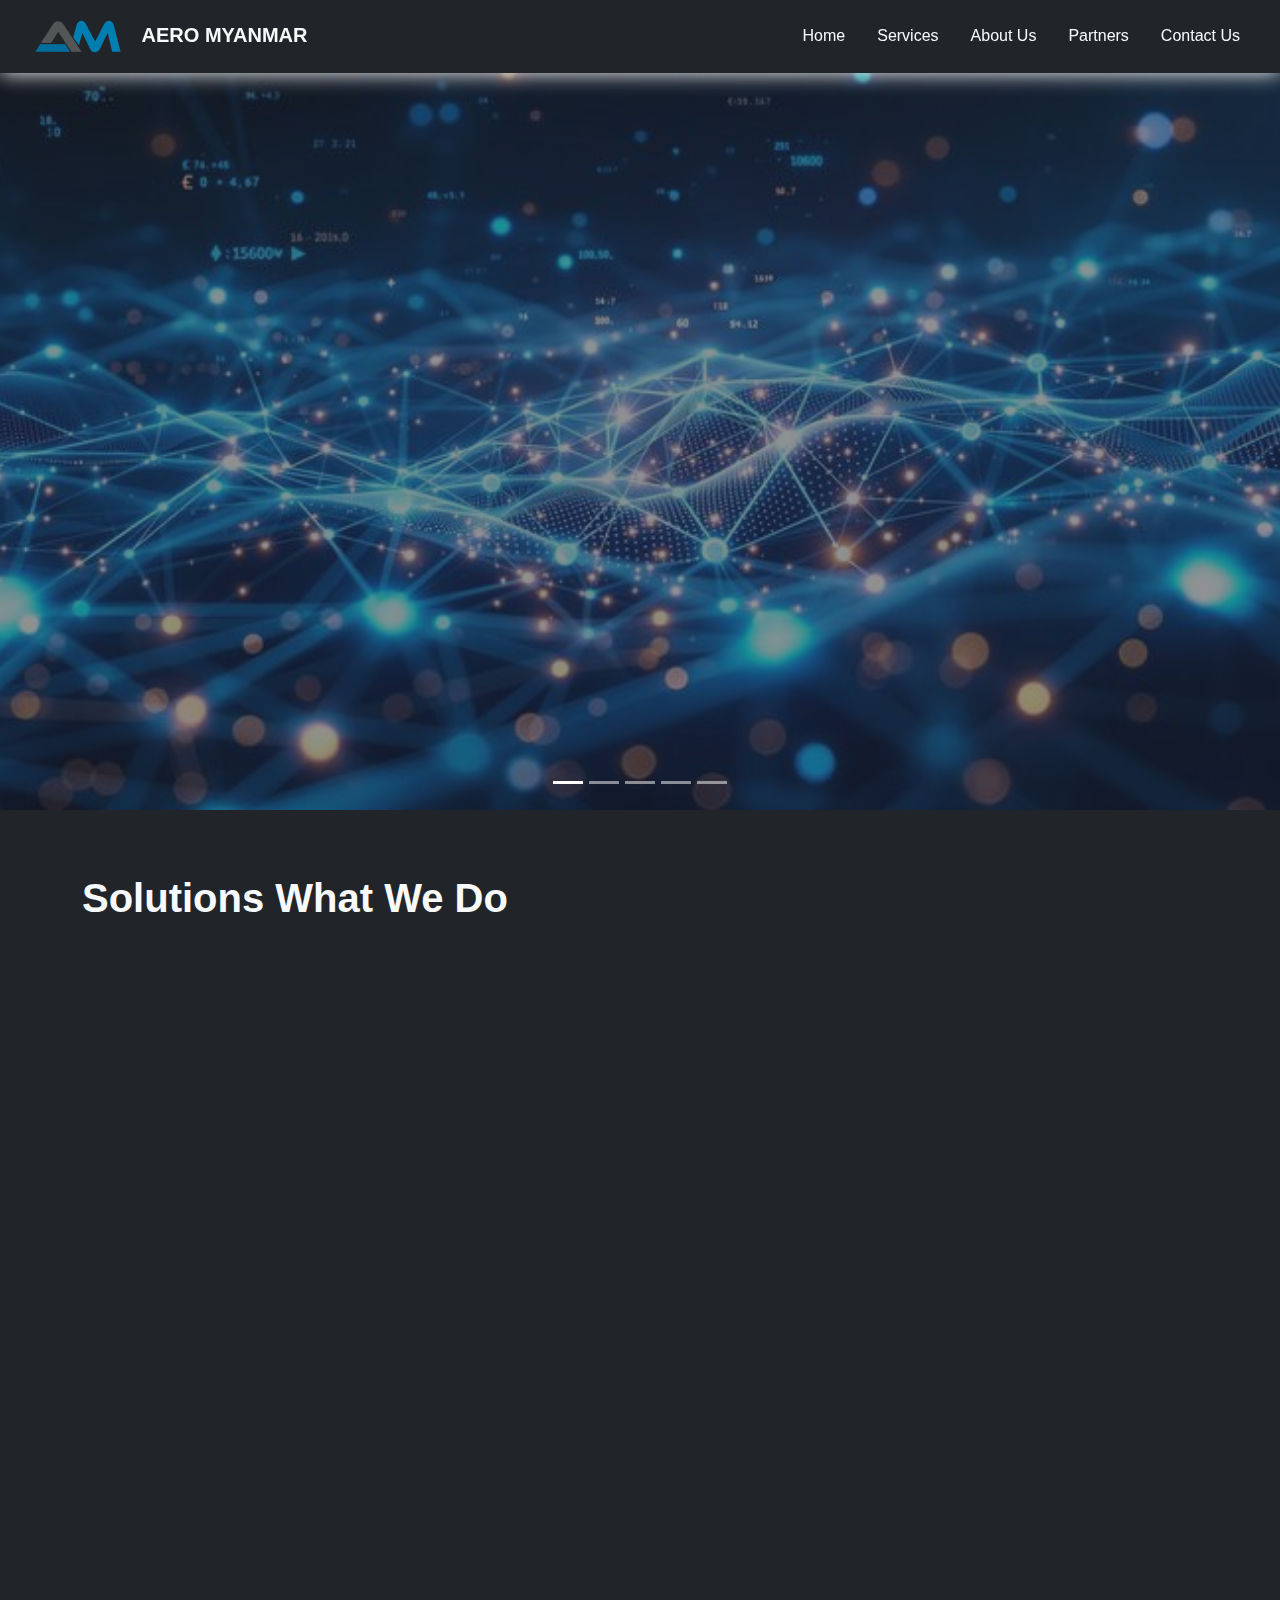
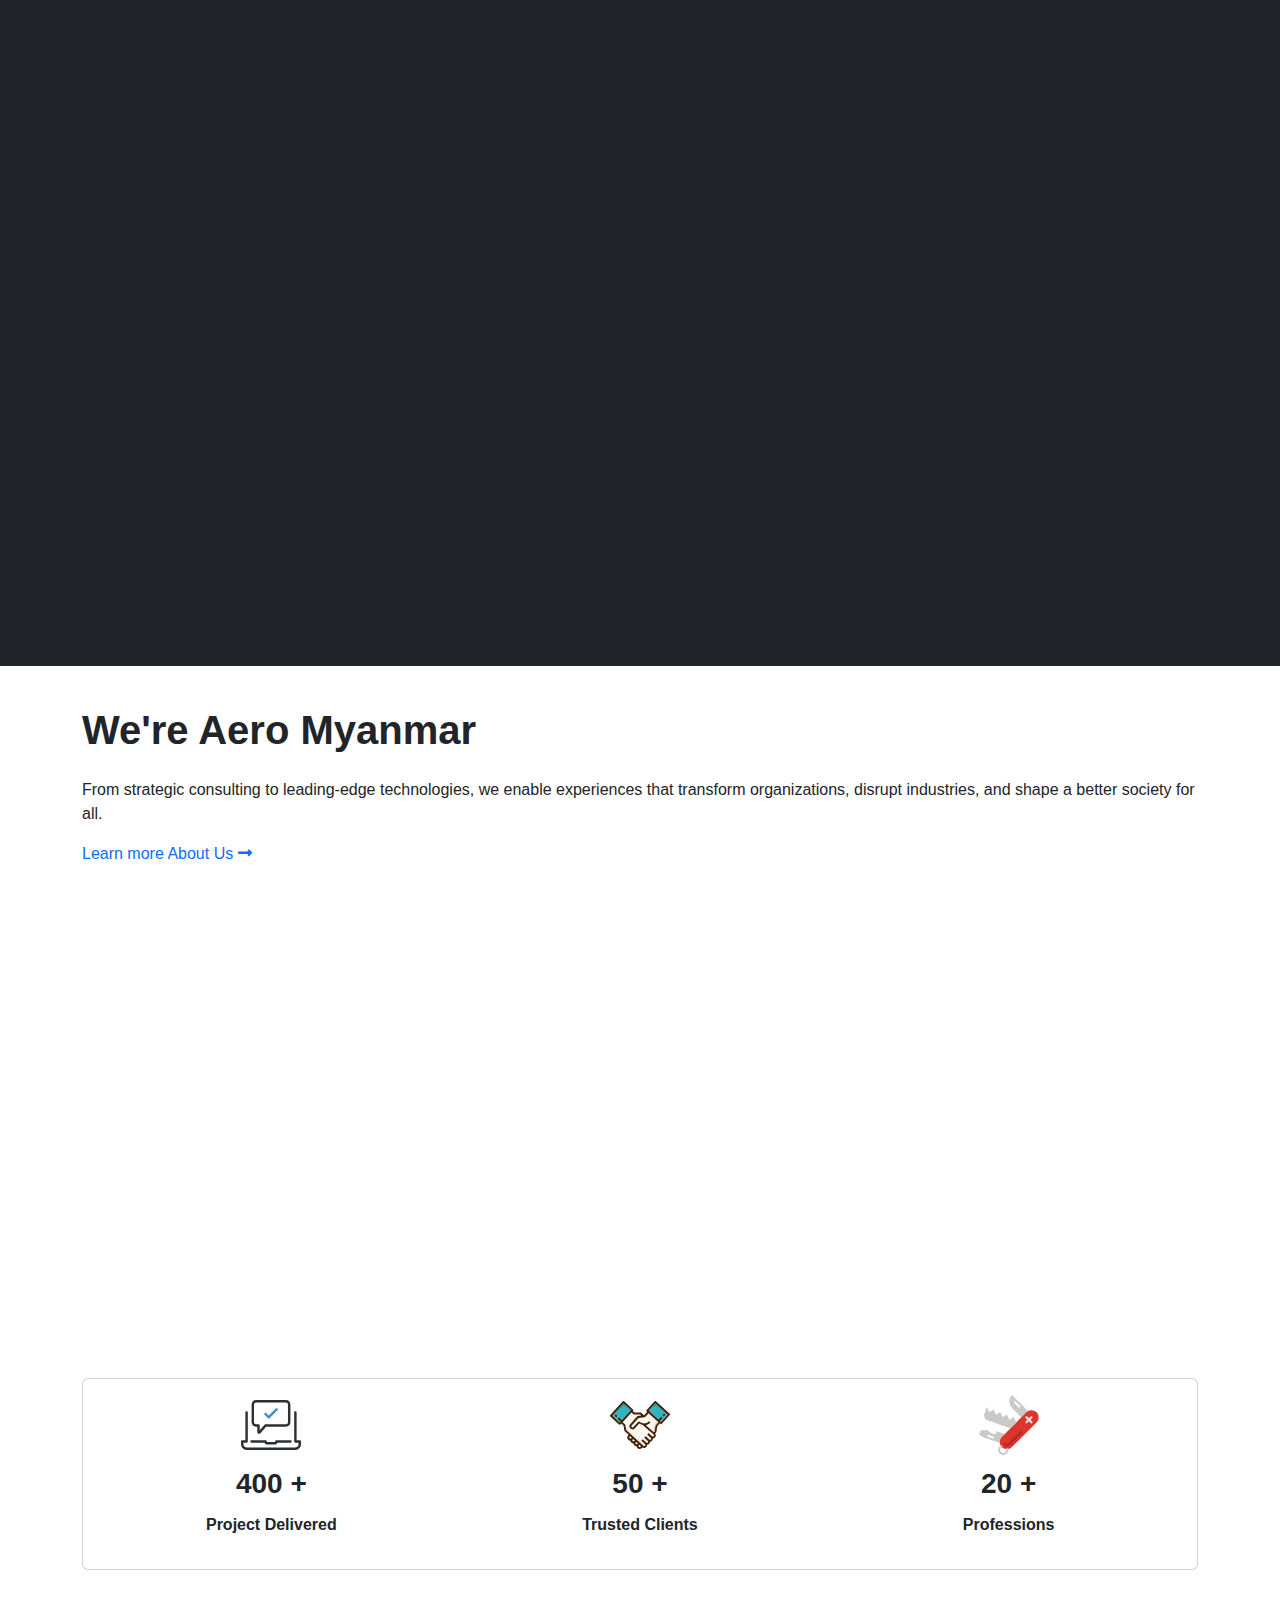
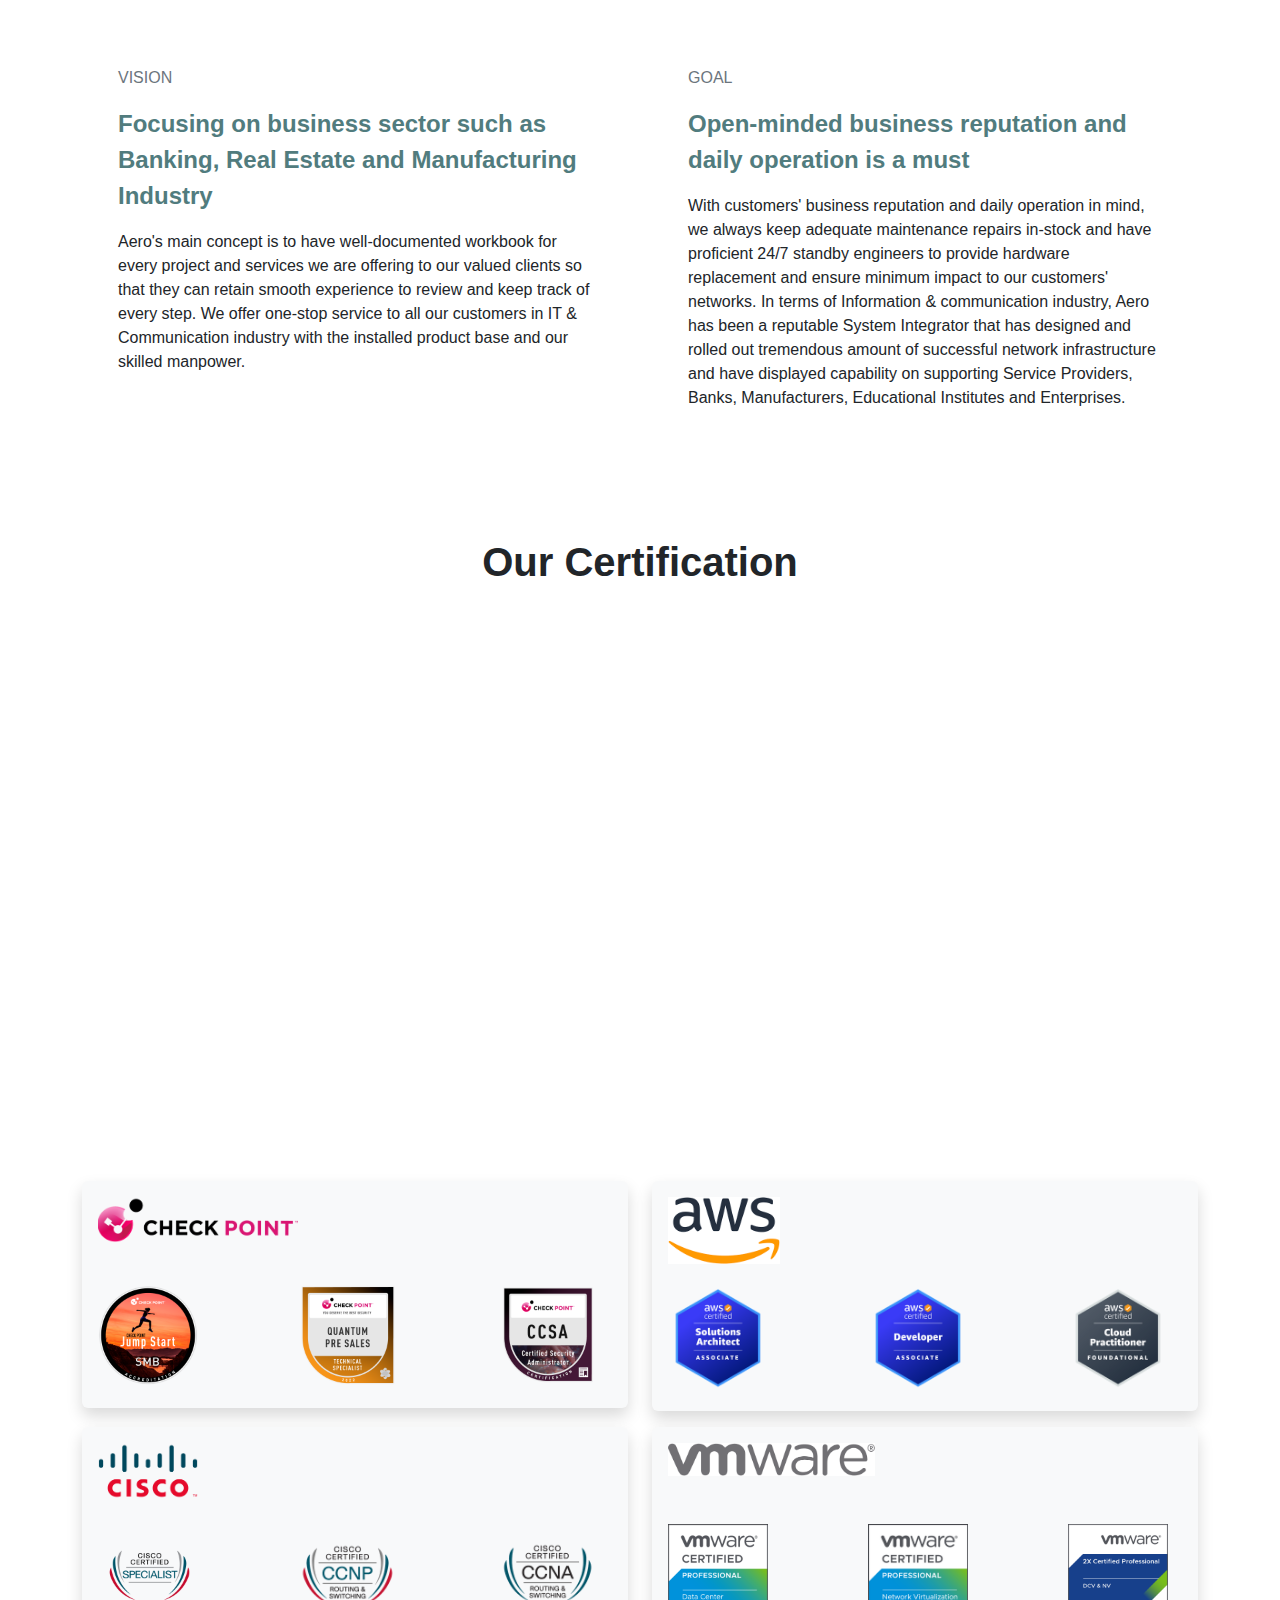
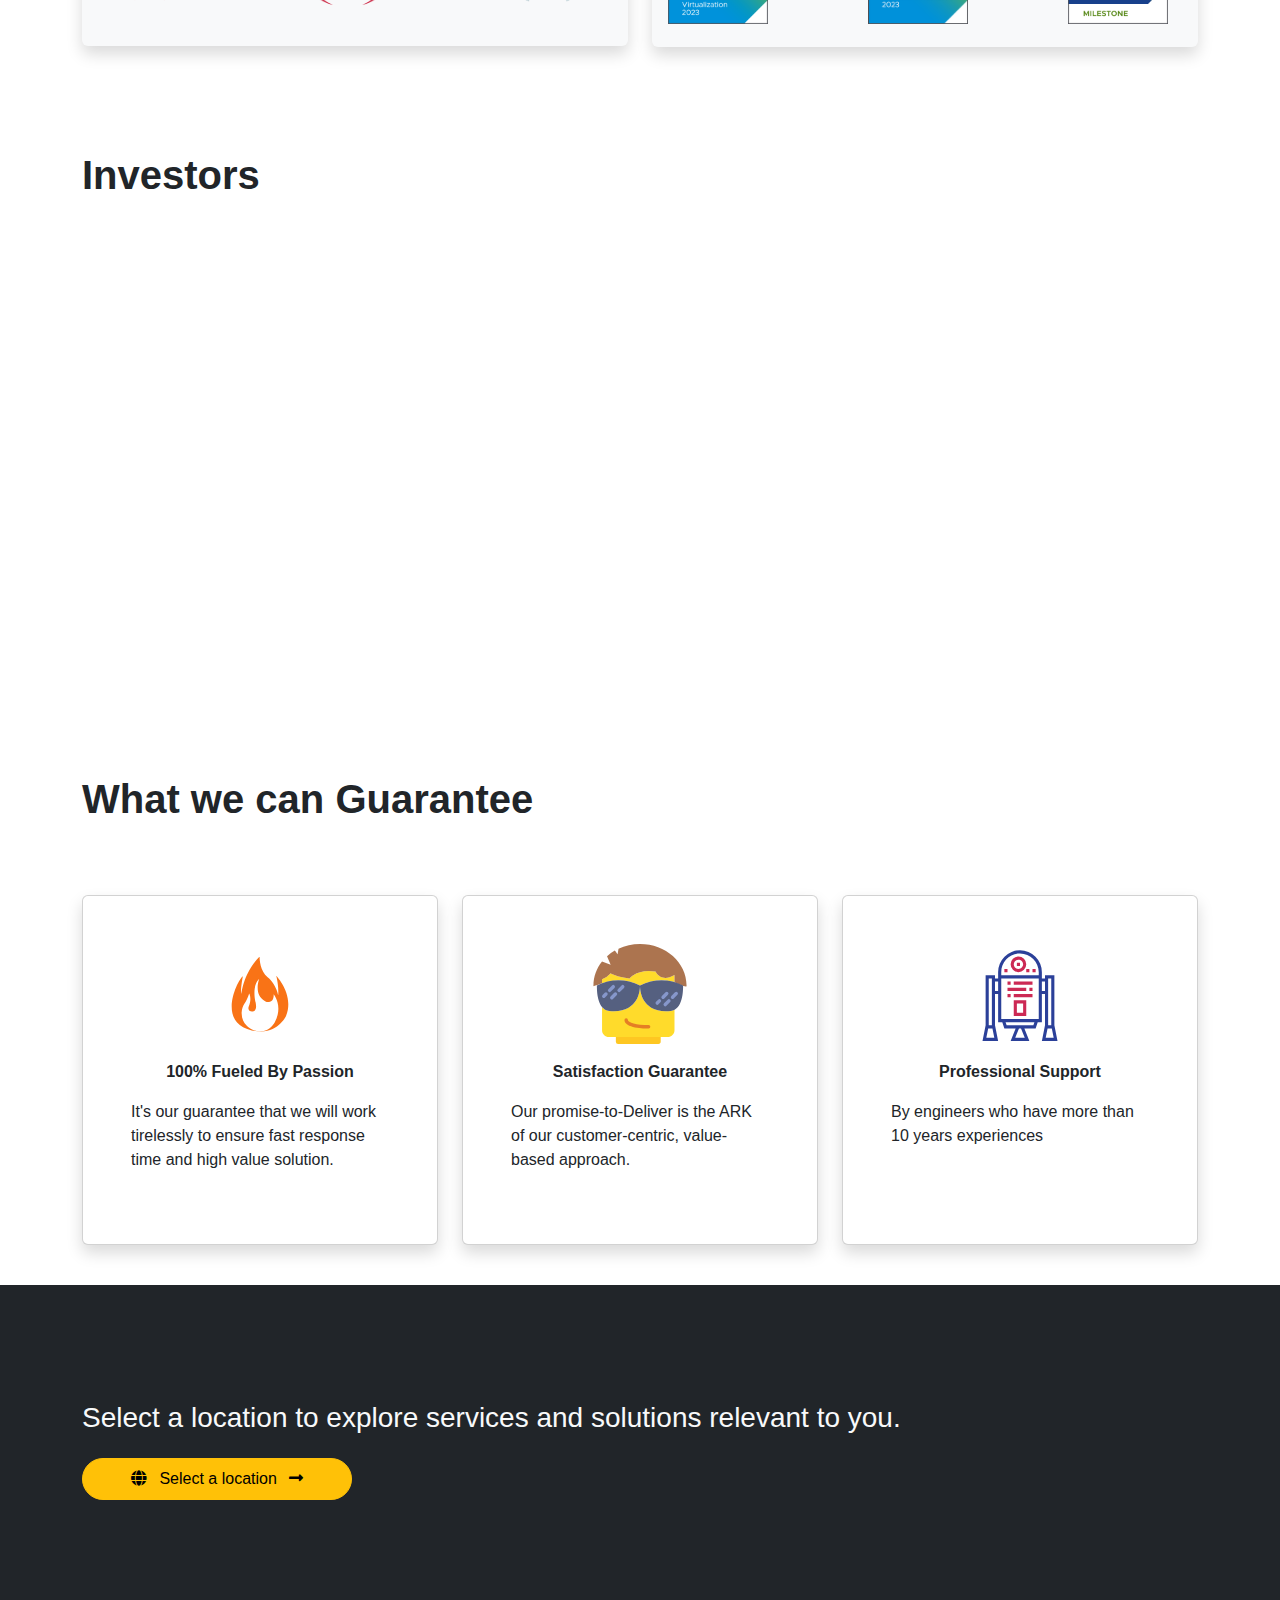
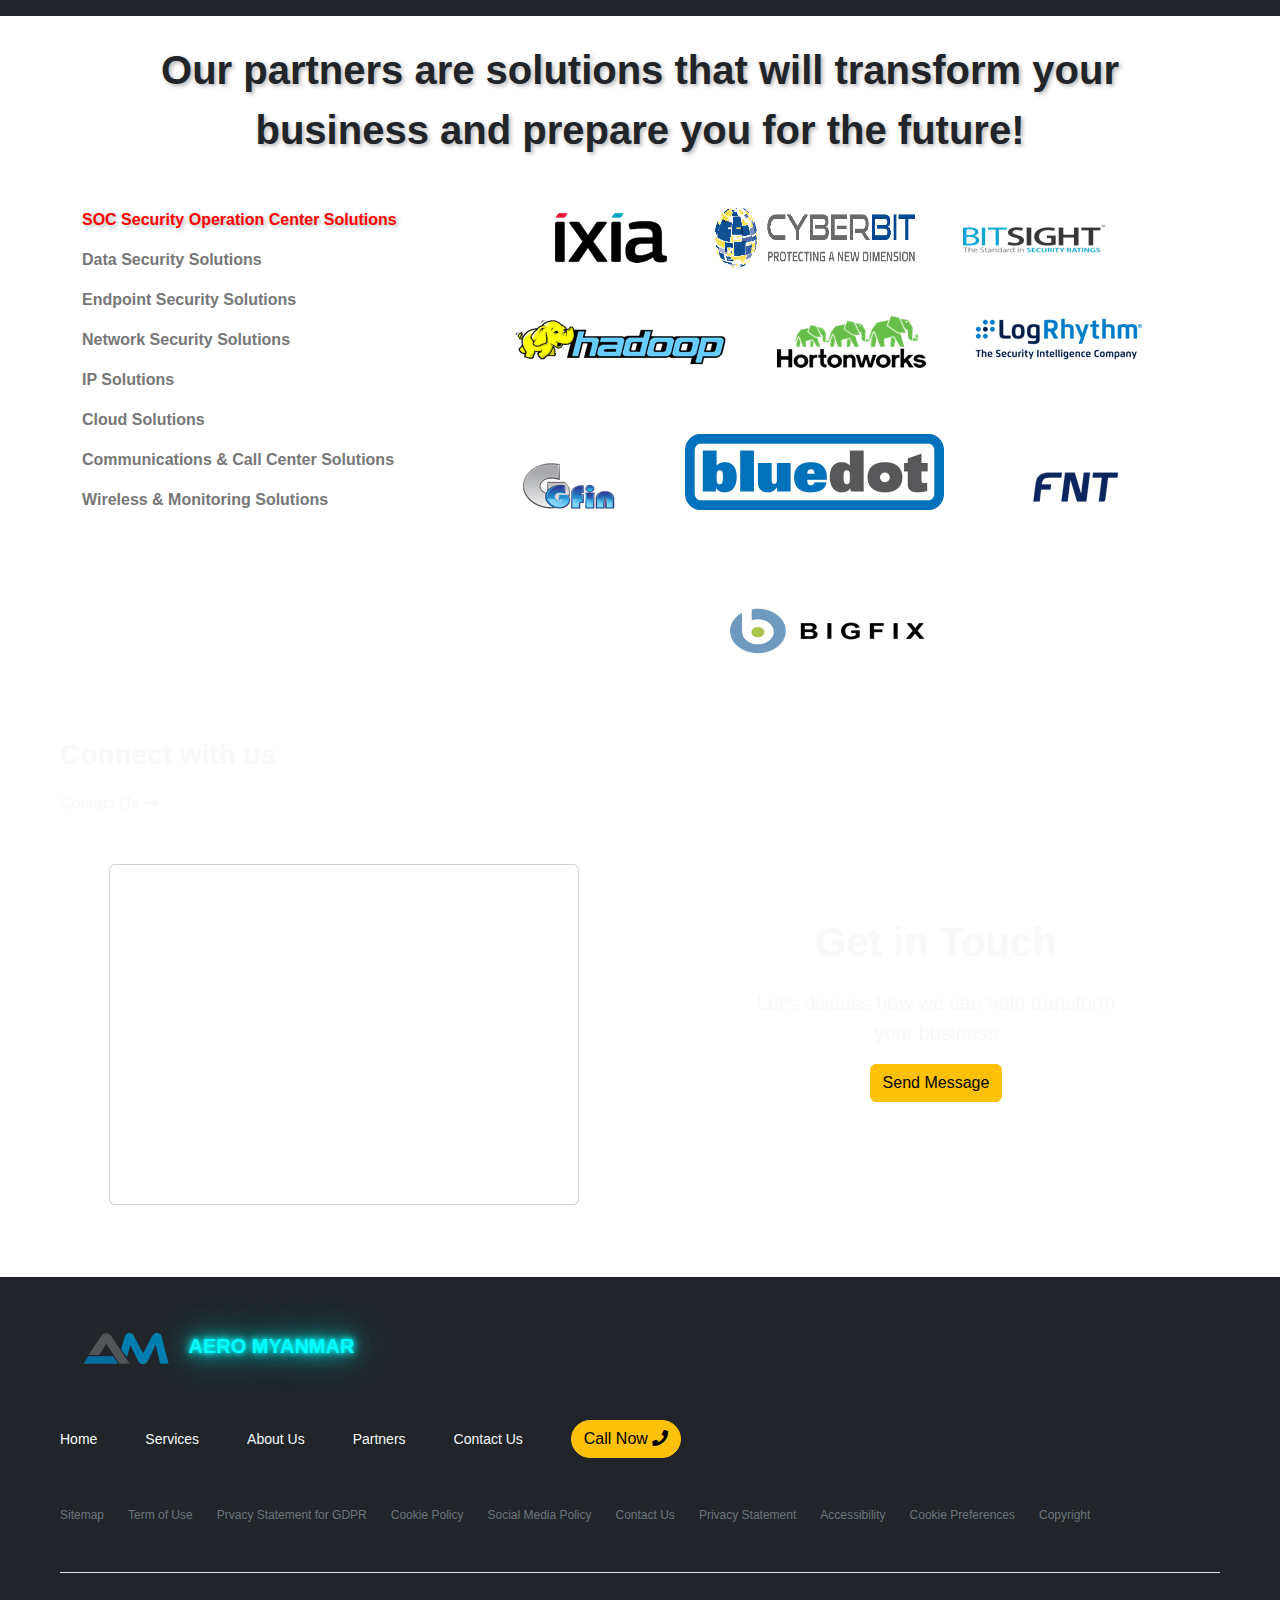
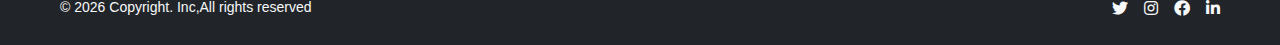
<file: index.html>
<!DOCTYPE html>
<html lang="en">

<head>
    <meta charset="UTF-8">
    <meta name="viewport" content="width=device-width, initial-scale=1.0">
    <title>Aeromyanmar</title>

    <!-- favicon -->
    <link rel="icon" href="./assets/images/logo.png">
    <!-- bootstrap css1 js1 -->
    <link rel="stylesheet" href="./assets/libs/bootstrap-5.3.2-dist/css/bootstrap.min.css">
    <!-- fontawesone -->
    <link rel="stylesheet" href="https://cdnjs.cloudflare.com/ajax/libs/font-awesome/5.15.4/css/all.min.css"
        integrity="sha512-1ycn6IcaQQ40/MKBW2W4Rhis/DbILU74C1vSrLJxCq57o941Ym01SwNsOMqvEBFlcgUa6xLiPY/NS5R+E6ztJQ=="
        crossorigin="anonymous" referrerpolicy="no-referrer" />
    <!-- jquery ui css1 js1 -->
    <link rel="stylesheet" href="./assets/libs/jquery-ui-1.13.2/jquery-ui.min.css">
    <!-- lightbox2 css1 js1  -->
    <link rel="stylesheet" href="./assets/libs/lightbox2-2.11.4/dist/css/lightbox.min.css">
    <!-- custom css -->
    <link rel="stylesheet" href="./classic/style.css">

</head>

<body>

    <!-- nav start -->
    <nav class="navbar navbar-expand-lg bg-dark fixed-top">
        <div class="container-fluid">
            <a href="./index.html" class="navbar-brand text-light mx-3">
                <img src="./assets/images/logo.png" width="100" class="" alt="">
                <span class="text-uppercase fw-bold mx-2">Aero Myanmar</span>
            </a>
            <button class="navbar-toggler" type="button" data-bs-toggle="collapse"
                data-bs-target="#navbarSupportedContent" aria-controls="navbarSupportedContent" aria-expanded="false"
                aria-label="Toggle navigation">
                <span class="navbar-toggler-icon"></span>
            </button>
            <div class="collapse navbar-collapse justify-content-end me-3 p-3 p-lg-1" id="navbarSupportedContent">
                <ul class="navbar-nav gap-3 mb-2 mb-lg-0">

                    <li class="nav-item">
                        <a class="nav-link text-light navmenus" href="#">Home</a>
                    </li>

                    <li class="nav-item">
                        <a class="nav-link text-light navmenus" href="#services">Services</a>
                    </li>

                    <li class="nav-item">
                        <a class="nav-link text-light navmenus" href="#aboutus">About Us</a>
                    </li>

                    <li class="nav-item">
                        <a class="nav-link text-light navmenus" href="#partners">Partners</a>
                    </li>

                    <li class="nav-item">
                        <a class="nav-link text-light navmenus" href="#contact">Contact Us</a>
                    </li>

                </ul>
            </div>
        </div>
    </nav>
    <!-- nav end -->

    <!-- banner start -->
    <section class="">
        <div id="bannercarousel" class="carousel slide" data-bs-ride="carousel">
            <div class="carousel-indicators">
                <button type="button" data-bs-target="#bannercarousel" data-bs-slide-to="0" class="active"
                    aria-current="true" aria-label="Slide 1"></button>
                <button type="button" data-bs-target="#bannercarousel" data-bs-slide-to="1"
                    aria-label="Slide 2"></button>
                <button type="button" data-bs-target="#bannercarousel" data-bs-slide-to="2"
                    aria-label="Slide 3"></button>
                <button type="button" data-bs-target="#bannercarousel" data-bs-slide-to="3"
                    aria-label="Slide 3"></button>
                <button type="button" data-bs-target="#bannercarousel" data-bs-slide-to="4"
                    aria-label="Slide 3"></button>
            </div>

            <div class="carousel-inner">

                <div class="carousel-item active position-relative">
                    <img src="./assets/images/banner/1.jpg" class="d-block w-100" alt="...">
                    <div class="position-absolute top-0 start-0 w-100 h-100 bg-dark opacity-50"></div>
                    <div class="carousel-caption">
                        <h5 class="fs-2 fs-lg-1 fw-bold mb-4 bannertext">Embrace cybersecurity that enables bold
                            innovation</h5>
                        <button class="btn btn-warning readmorebtn" onclick="goToComingSoon()"><span>Read
                                more</span></button>
                    </div>
                </div>

                <div class="carousel-item position-relative">
                    <img src="./assets/images/banner/2.jpg" class="d-block w-100" alt="...">
                    <div class="position-absolute top-0 start-0 w-100 h-100 bg-dark opacity-50"></div>
                    <div class="carousel-caption">
                        <h5 class="fs-2 fs-lg-1 fw-bold mb-4 bannertext">High-performance IP Networking for Scalable
                            Infrastructure
                        </h5>
                        <button class="btn btn-warning readmorebtn" onclick="goToComingSoon()"><span>Read
                                more</span></button>
                    </div>
                </div>

                <div class="carousel-item position-relative">
                    <img src="./assets/images/banner/3.jpg" class="d-block w-100" alt="...">
                    <div class="position-absolute top-0 start-0 w-100 h-100 bg-dark opacity-50"></div>
                    <div class="carousel-caption">
                        <h5 class="fs-2 fs-lg-1 fw-bold mb-4 bannertext">Secure & Scalable Cloud Connectivity
                            our world</h5>
                        <button class="btn btn-warning readmorebtn" onclick="goToComingSoon()"><span>Read
                                more</span></button>
                    </div>
                </div>

                <div class="carousel-item position-relative">
                    <img src="./assets/images/banner/4.jpg" class="d-block w-100" alt="...">
                    <div class="position-absolute top-0 start-0 w-100 h-100 bg-dark opacity-50"></div>
                    <div class="carousel-caption">
                        <h5 class="fs-2 fs-lg-1 fw-bold mb-4 bannertext">End-to-End Network Automation for Zero-Touch
                            Operations
                        </h5>
                        <button class="btn btn-warning readmorebtn" onclick="goToComingSoon()"><span>Read
                                more</span></button>
                    </div>
                </div>

                <div class="carousel-item position-relative">
                    <img src="./assets/images/banner/5.jpg" class="d-block w-100" alt="...">
                    <div class="position-absolute top-0 start-0 w-100 h-100 bg-dark opacity-50"></div>
                    <div class="carousel-caption">
                        <h5 class="fs-2 fs-lg-1 fw-bold mb-4 bannertext">Your Data Center, Smarter Every Second
                        </h5>
                        <button class="btn btn-warning readmorebtn" onclick="goToComingSoon()"><span>Read
                                more</span></button>
                    </div>
                </div>

            </div>
        </div>
    </section>
    <!-- banner end -->

    <!-- spotlight start -->
    <section class="p-4 pt-5 bg-dark" id="services">
        <div class="container">
            <div class="row">

                <div class="mb-5">
                    <h5 class="py-3 fs-1 fw-bold text-light">Solutions What We Do</h5>
                </div>

                <div class="col-lg-4 col-md-6 col-sm-12 mb-3">
                    <div class="card border-0 rounded-0 spotlightcards">
                        <img src="./assets/images/spolight/1.jpg" alt="">
                        <div class="p-3 spotlightdiv">
                            <p class="text-light fw-bold fs-2">Security</p>
                            <ul class="servicelists">
                                <li class="text-light fs-5">Network Security</li>
                                <li class="text-light fs-5">Database Security</li>
                                <li class="text-light fs-5">Endpoint Security</li>
                                <li class="text-light fs-5">Data Security</li>
                                <li class="text-light fs-5">SOC Solutions</li>
                            </ul>
                        </div>
                    </div>
                </div>

                <div class="col-lg-4 col-md-6 col-sm-12 mb-3">
                    <div class="card border-0 rounded-0 spotlightcards">
                        <img src="./assets/images/spolight/2.jpg" alt="">
                        <div class="p-3 spotlightdiv">
                            <p class="text-light fw-bold fs-2">IP Networks</p>
                            <ul class="servicelists">
                                <li class="text-light fs-5">IP MPLS</li>
                                <li class="text-light fs-5">Carrier Ethernet</li>
                                <li class="text-light fs-5">Converged Super Core & Edge</li>
                                <li class="text-light fs-5">High Speed Provider Edge</li>
                                <li class="text-light fs-5">Routing, Switching, Aggregation</li>
                            </ul>
                        </div>
                    </div>
                </div>

                <div class="col-lg-4 col-md-6 col-sm-12 mb-3">
                    <div class="card border-0 rounded-0 spotlightcards">
                        <img src="./assets/images/spolight/3.jpg" alt="">
                        <div class="p-3 spotlightdiv">
                            <p class="text-light fw-bold fs-2">Cloud</p>
                            <ul class="servicelists">
                                <li class="text-light fs-5">Public Cloud</li>
                                <li class="text-light fs-5">Private Cloud</li>
                                <li class="text-light fs-5">Hybrid Cloud</li>
                                <li class="text-light fs-5">Cloud Security</li>
                            </ul>
                        </div>
                    </div>
                </div>

                <div class="col-lg-4 col-md-6 col-sm-12 mb-3">
                    <div class="card border-0 rounded-0 spotlightcards">
                        <img src="./assets/images/spolight/4.jpg" alt="">
                        <div class="p-3 spotlightdiv">
                            <p class="text-light fw-bold fs-2">Automation</p>
                            <ul class="servicelists">
                                <li class="text-light fs-5">IT Automation</li>
                                <li class="text-light fs-5">Marketing Automation</li>
                                <li class="text-light fs-5">Workflow Automation</li>
                            </ul>
                        </div>
                    </div>
                </div>

                <div class="col-lg-4 col-md-6 col-sm-12 mb-3">
                    <div class="card border-0 rounded-0 spotlightcards">
                        <img src="./assets/images/spolight/5.jpg" alt="">
                        <div class="p-3 spotlightdiv">
                            <p class="text-light fw-bold fs-2">DC Infra</p>
                            <ul class="servicelists">
                                <li class="text-light fs-5">Data Center Cooling Solutions</li>
                                <li class="text-light fs-5">Power and UPS Solutions</li>
                                <li class="text-light fs-5">Structured Cabling</li>
                                <li class="text-light fs-5">Fire Fighting Solutions</li>
                                <li class="text-light fs-5">PA System</li>
                                <li class="text-light fs-5">ELV System</li>
                                <li class="text-light fs-5">Centralized Surveillance Solutions</li>
                                <li class="text-light fs-5">Access Control System</li>
                            </ul>
                        </div>
                    </div>
                </div>

                <div class="col-lg-4 col-md-6 col-sm-12 mb-3">
                    <div class="card border-0 rounded-0 spotlightcards">
                        <img src="./assets/images/spolight/6.jpg" alt="">
                        <div class="p-3 spotlightdiv">
                            <p class="text-light fw-bold fs-2">Consultation</p>
                            <ul class="servicelists">
                                <li class="text-light fs-5">ERP Systems Consultation- SAP B1, SAP S4</li>
                                <li class="text-light fs-5">CRM Software Consultation</li>
                                <li class="text-light fs-5">HR System Consultation</li>
                            </ul>
                        </div>
                    </div>
                </div>

                <div class="col-lg-4 col-md-6 col-sm-12 mb-3">
                    <div class="card border-0 rounded-0 spotlightcards">
                        <img src="./assets/images/spolight/7.jpg
                        " alt="">
                        <div class="p-3 spotlightdiv">
                            <p class="text-light fw-bold fs-2">Analytics</p>
                            <ul class="servicelists">
                                <li class="text-light fs-5">Building Management Analytics</li>
                                <li class="text-light fs-5">Big Data Analytics</li>
                            </ul>
                        </div>
                    </div>
                </div>

            </div>

        </div>
    </section>
    <!-- spotlight end -->

    <!-- werone start -->
    <section class="p-4" id="aboutus">
        <div class="container">
            <div class="row">

                <div class="mb-5">
                    <h5 class="py-3 fs-1 fw-bold">We're Aero Myanmar</h5>
                    <p class="">From strategic consulting to leading-edge technologies, we enable experiences that
                        transform organizations, disrupt industries, and shape a better society for all.</p>
                    <a href="./comingsoon.html" class="text-primary weronelearnmore">Learn more About Us <i
                            class="fas fa-long-arrow-alt-right"></i></a>
                </div>

                <div class="col-lg-4 col-md-6 col-sm-12 mb-3" onclick="goToComingSoon()">
                    <div class="col-md-10 col-lg-9 mx-auto">
                        <div class="card border-0 rounded-0 weronecards">
                            <img src="./assets/images/werone/1.jpg" alt="">
                            <div class="weronediv">
                                <p class="text-light fw-bold fs-4 mb-5">History</p>
                                <a href="#" class="text-light weronereadmore">Read More <i
                                        class="fas fa-long-arrow-alt-right"></i></a>
                            </div>
                        </div>
                    </div>
                </div>

                <div class="col-lg-4 col-md-6 col-sm-12 mb-3" onclick="goToComingSoon()">
                    <div class="col-md-10 col-lg-9 mx-auto">
                        <div class="card border-0 rounded-0 weronecards">
                            <img src="./assets/images/werone/2.jpg
                        " alt="">
                            <div class="weronediv">
                                <p class="text-light fw-bold fs-4 mb-5">Our Way</p>
                                <a href="#" class="text-light weronereadmore">Read More <i
                                        class="fas fa-long-arrow-alt-right"></i></a>
                            </div>
                        </div>
                    </div>
                </div>

                <div class="col-lg-4 col-md-6 col-sm-12 mb-3" onclick="goToComingSoon()">
                    <div class="col-md-10 col-lg-9 mx-auto">
                        <div class="card border-0 rounded-0 weronecards">
                            <img src="./assets/images/werone/3.jpg" alt="">
                            <div class="weronediv">
                                <p class="text-light fw-bold fs-4 mb-5">Technologies</p>
                                <a href="#" class="text-light weronereadmore">Read More <i
                                        class="fas fa-long-arrow-alt-right"></i></a>
                            </div>
                        </div>
                    </div>
                </div>

            </div>
        </div>

        <div class="container mt-5">

            <div class="row">
                <div class="col-12 mx-auto">
                    <div class="card">
                        <div class="card-body">
                            <div class="row">

                                <div class="col-12 col-md-4">
                                    <div class="d-flex justify-content-center flex-column align-items-center">
                                        <img src="./assets/images/successful-projects.svg" width="60" height="60"
                                            alt="">
                                        <p class="fw-bold fs-3 my-2">400 +</p>
                                        <p class="fw-bold">Project Delivered</p>
                                    </div>
                                </div>

                                <div class="col-12 col-md-4 my-5 my-md-0">
                                    <div class="d-flex justify-content-center flex-column align-items-center">
                                        <img src="./assets/images/trusted-clients.svg" width="60" height="60" alt="">
                                        <p class="fw-bold fs-3 my-2">50 +</p>
                                        <p class="fw-bold">Trusted Clients</p>
                                    </div>
                                </div>

                                <div class="col-12 col-md-4">
                                    <div class="d-flex justify-content-center flex-column align-items-center">
                                        <img src="./assets/images/professionals.svg" width="60" height="60" alt="">
                                        <p class="fw-bold fs-3 my-2">20 +</p>
                                        <p class="fw-bold">Professions</p>
                                    </div>
                                </div>

                            </div>
                        </div>
                    </div>
                </div>
            </div>

        </div>

        <div class="container mt-5" style="overflow: hidden;">
            <div class="row">

                <div class="col-12 col-md-6 p-5 visiontext">
                    <p class="text-uppercase text-secondary">Vision</p>
                    <p class="fw-bold fs-4 " style="color: rgb(81, 124, 126);">Focusing on business sector such as
                        Banking, Real Estate and Manufacturing Industry</p>
                    <p>Aero's main concept is to have well-documented workbook for every project and services we are
                        offering to our valued clients so that they can retain smooth experience to review and keep
                        track of every step. We offer one-stop service to all our customers in IT & Communication
                        industry with the installed product base and our skilled manpower.</p>
                </div>

                <div class="col-12 col-md-6 p-5 goaltext">
                    <p class="text-uppercase text-secondary">Goal</p>
                    <p class="fw-bold fs-4 " style="color: rgb(81, 124, 126);">Open-minded business reputation and daily
                        operation is a must</p>
                    <p>With customers' business reputation and daily operation in mind, we always keep adequate
                        maintenance repairs in-stock and have proficient 24/7 standby engineers to provide hardware
                        replacement and ensure minimum impact to our customers' networks. In terms of Information &
                        communication industry, Aero has been a reputable System Integrator that has designed and rolled
                        out tremendous amount of successful network infrastructure and have displayed capability on
                        supporting Service Providers, Banks, Manufacturers, Educational Institutes and Enterprises.</p>
                </div>

            </div>
        </div>
    </section>
    <!-- werone end -->

    <!-- mission start -->
    <section class="p-4">
        <div class="container">
            <div class="mb-5">
                <h5 class="py-3 fs-1 fw-bold text-center">Our Certification</h5>
            </div>

            <div class="row">

                <div class="col-12 col-md-4 mb-3">
                    <div class="card border-0 rounded-0 missioncards">
                        <div class="d-flex justify-content-center align-items-center flex-column">
                            <div class="d-flex justify-content-center align-items-center"
                                style="width: 180px; height: 100px;">
                                <img src="./assets/images/certification/juniper.png" class="img-fluid" alt="">
                            </div>
                            <p class="text-primary mt-4 small">JNCIP / JNCIS / JNCIA</p>
                        </div>

                    </div>
                </div>

                <div class="col-12 col-md-4 mb-3">
                    <div class="card border-0 rounded-0 missioncards">
                        <div class="d-flex justify-content-center align-items-center flex-column">
                            <div class="d-flex justify-content-center align-items-center"
                                style="width: 180px; height: 100px;">
                                <img src="./assets/images/certification/trend-micro.png" class="img-fluid" alt="">
                            </div>
                            <p class="text-primary mt-4 small">DSCP / NDCP</p>
                        </div>

                    </div>
                </div>

                <div class="col-12 col-md-4 mb-3">
                    <div class="card border-0 rounded-0 missioncards">
                        <div class="d-flex justify-content-center align-items-center flex-column">
                            <div class="d-flex justify-content-center align-items-center"
                                style="width: 180px; height: 100px;">
                                <img src="./assets/images/certification/paloalto.png" class="img-fluid" alt="">
                            </div>
                            <p class="text-primary mt-4 small">PCNSE</p>
                        </div>

                    </div>
                </div>

                <div class="col-12 col-md-4 mb-3">
                    <div class="card border-0 rounded-0 missioncards">
                        <div class="d-flex justify-content-center align-items-center flex-column">
                            <div class="d-flex justify-content-center align-items-center"
                                style="width: 180px; height: 100px;">
                                <img src="./assets/images/certification/solarwinds.png" class="img-fluid" alt="">
                            </div>
                            <p class="text-primary mt-4 small">SolarWinds Certified Professional</p>
                        </div>

                    </div>
                </div>

                <div class="col-12 col-md-4 mb-3">
                    <div class="card border-0 rounded-0 missioncards">
                        <div class="d-flex justify-content-center align-items-center flex-column">
                            <div class="d-flex justify-content-center align-items-center"
                                style="width: 180px; height: 100px;">
                                <img src="./assets/images/certification/ruckus.png" class="img-fluid" alt="">
                            </div>
                            <p class="text-primary mt-4 small">Ruckus Certified SZ Admin</p>
                        </div>

                    </div>
                </div>

                <div class="col-12 col-md-4 mb-3">
                    <div class="card border-0 rounded-0 missioncards">
                        <div class="d-flex justify-content-center align-items-center flex-column">
                            <div class="d-flex justify-content-center align-items-center"
                                style="width: 180px; height: 100px;">
                                <img src="./assets/images/certification/isc2-candidate-cert.png" width="100" alt="">
                            </div>
                            <p class="text-primary mt-4 small">ISC2 Candidate</p>
                        </div>

                    </div>
                </div>

                <div class="col-12 col-md-4 mb-3">
                    <div class="card border-0 rounded-0 missioncards">
                        <div class="d-flex justify-content-center align-items-center flex-column">
                            <div class="d-flex justify-content-center align-items-center"
                                style="width: 180px; height: 100px;">
                                <img src="./assets/images/certification/aviatrix-ace-associate-cert.png" width="100"
                                    alt="">
                            </div>
                            <p class="text-primary mt-4 small">ACE Associate</p>
                        </div>

                    </div>
                </div>

            </div>

            <div class="row">

                <div class="col-12 col-md-6 mb-3">
                    <div class="scroll-section bg-light shadow p-3 rounded">
                        <div class="mb-4">
                            <img src="./assets/images/certification/checkpoint-logo.png" width="200" height="100" alt=""
                                class="img-fluid">
                        </div>
                        <div class="scroll-track">
                            <img src="./assets/images/certification/cp1.png" alt="1" class="img-fluid">
                            <img src="./assets/images/certification/cp2.png" alt="2" class="img-fluid">
                            <img src="./assets/images/certification/cp3.png" alt="3" class="img-fluid">
                            <img src="./assets/images/certification/cp4.png" alt="4" class="img-fluid">
                            <img src="./assets/images/certification/cp5.png" alt="5" class="img-fluid">
                            <img src="./assets/images/certification/cp6.png" alt="6" class="img-fluid">

                            <img src="./assets/images/certification/cp1.png" alt="1" class="img-fluid">
                            <img src="./assets/images/certification/cp2.png" alt="2" class="img-fluid">
                            <img src="./assets/images/certification/cp3.png" alt="3" class="img-fluid">
                            <img src="./assets/images/certification/cp4.png" alt="4" class="img-fluid">
                            <img src="./assets/images/certification/cp5.png" alt="5" class="img-fluid">
                            <img src="./assets/images/certification/cp6.png" alt="6" class="img-fluid">
                        </div>
                    </div>
                </div>

                <div class="col-12 col-md-6 mb-3">
                    <div class="scroll-section bg-light shadow p-3 rounded">
                        <div class="mb-4">
                            <img src="./assets/images/certification/aws-logo.png" width="112" height="" alt=""
                                class="img-fluid">
                        </div>
                        <div class="scroll-track">
                            <img src="./assets/images/certification/aw1.png" alt="1" class="img-fluid">
                            <img src="./assets/images/certification/aw2.png" alt="2" class="img-fluid">
                            <img src="./assets/images/certification/aw3.png" alt="3" class="img-fluid">
                            <img src="./assets/images/certification/aw4.png" alt="4" class="img-fluid">
                            <img src="./assets/images/certification/aw5.png" alt="5" class="img-fluid">
                            <img src="./assets/images/certification/aw6.png" alt="6" class="img-fluid">

                            <img src="./assets/images/certification/aw1.png" alt="1" class="img-fluid">
                            <img src="./assets/images/certification/aw2.png" alt="2" class="img-fluid">
                            <img src="./assets/images/certification/aw3.png" alt="3" class="img-fluid">
                            <img src="./assets/images/certification/aw4.png" alt="4" class="img-fluid">
                            <img src="./assets/images/certification/aw5.png" alt="5" class="img-fluid">
                            <img src="./assets/images/certification/aw6.png" alt="6" class="img-fluid">
                        </div>
                    </div>
                </div>

                <div class="col-12 col-md-6 mb-3">
                    <div class="scroll-section bg-light shadow p-3 rounded">
                        <div class="mb-4">
                            <img src="./assets/images/certification/cisco-logo.png" width="100" height="" alt=""
                                class="img-fluid">
                        </div>
                        <div class="scroll-track">
                            <img src="./assets/images/certification/ci1.png" alt="1" class="img-fluid">
                            <img src="./assets/images/certification/ci2.png" alt="2" class="img-fluid">
                            <img src="./assets/images/certification/ci3.png" alt="3" class="img-fluid">
                            <img src="./assets/images/certification/ci4.png" alt="4" class="img-fluid">
                            <img src="./assets/images/certification/ci5.png" alt="5" class="img-fluid">

                            <img src="./assets/images/certification/ci1.png" alt="1" class="img-fluid">
                            <img src="./assets/images/certification/ci2.png" alt="2" class="img-fluid">
                            <img src="./assets/images/certification/ci3.png" alt="3" class="img-fluid">
                            <img src="./assets/images/certification/ci4.png" alt="4" class="img-fluid">
                            <img src="./assets/images/certification/ci5.png" alt="5" class="img-fluid">
                        </div>
                    </div>
                </div>

                <div class="col-12 col-md-6 mb-3">
                    <div class="scroll-section bg-light shadow p-3 rounded">
                        <div class="mb-5">
                            <img src="./assets/images/certification/vmware-logo.png" width="207" height="" alt=""
                                class="img-fluid">
                        </div>
                        <div class="scroll-track">
                            <img src="./assets/images/certification/vm1.png" alt="1" class="img-fluid">
                            <img src="./assets/images/certification/vm2.png" alt="2" class="img-fluid">
                            <img src="./assets/images/certification/vm3.png" alt="3" class="img-fluid">

                            <img src="./assets/images/certification/vm1.png" alt="1" class="img-fluid">
                            <img src="./assets/images/certification/vm2.png" alt="2" class="img-fluid">
                            <img src="./assets/images/certification/vm3.png" alt="3" class="img-fluid">

                        </div>
                    </div>
                </div>

            </div>

        </div>
    </section>
    <!-- mission end -->

    <!-- investor start -->
    <section class="p-4 pt-5">
        <div class="container">
            <div class="row">

                <div class="mb-5">
                    <h5 class="py-3 fs-1 fw-bold">Investors</h5>
                </div>

                <div class="col-lg-4 col-md-6 col-sm-12 mb-3">
                    <div class="col-md-10 mx-auto">
                        <div class="card border-0 rounded-0 investorcards" onclick="goToComingSoon()">
                            <img src="./assets/images/investor/2.jpg" alt="">
                            <div class="p-3 investordiv">
                                <p class="text-light fw-bold fs-3">Financial charts</p>
                            </div>
                            <a href="#" class="text-light investorreadmore">Read More <i
                                    class="fas fa-long-arrow-alt-right"></i></a>
                        </div>
                    </div>
                </div>

                <div class="col-lg-4 col-md-6 col-sm-12 mb-3">
                    <div class="col-md-10 mx-auto">
                        <div class="card border-0 rounded-0 investorcards" onclick="goToComingSoon()">
                            <img src="./assets/images/investor/3.jpg" alt="">
                            <div class="p-3 investordiv">
                                <p class="text-light fw-bold fs-3">Financial Reports</p>
                            </div>
                            <a href="#" class="text-light investorreadmore">Read More <i
                                    class="fas fa-long-arrow-alt-right"></i></a>
                        </div>
                    </div>
                </div>



            </div>

        </div>
    </section>
    <!-- investor end -->

    <!-- media start -->
    <section class="p-4 pt-5">
        <div class="container">
            <div class="row">

                <div class="mb-5">
                    <h5 class="py-3 fs-1 fw-bold">What we can Guarantee</h5>
                </div>

                <div class="col-12 col-md-4 mb-3">
                    <div class="card shadow p-5 guaranteediv">
                        <div class="text-center">
                            <img src="./assets/images/guarantee/1.svg" class="" width="100" height="100" alt="">
                        </div>
                        <div class="mt-3">
                            <p class="fw-bold text-center">100% Fueled By Passion</p>
                            <p>It's our guarantee that we will work tirelessly to ensure fast response time and high
                                value solution.</p>
                        </div>
                    </div>
                </div>


                <div class="col-12 col-md-4 mb-3 ">
                    <div class="card shadow p-5 guaranteediv">
                        <div class="text-center">
                            <img src="./assets/images/guarantee/2.svg" class="" width="100" height="100" alt="">
                        </div>
                        <div class="mt-3">
                            <p class="fw-bold text-center">Satisfaction Guarantee</p>
                            <p>Our promise-to-Deliver is the ARK of our customer-centric, value-based approach.</p>
                        </div>
                    </div>
                </div>

                <div class="col-12 col-md-4 mb-3">
                    <div class="card shadow p-5 guaranteediv">
                        <div class="text-center">
                            <img src="./assets/images/guarantee/3.svg" width="100" height="100" alt="">
                        </div>
                        <div class="mt-3">
                            <p class="fw-bold text-center">Professional Support</p>
                            <p>By engineers who have more than 10 years experiences</p>
                        </div>
                    </div>
                </div>

            </div>
        </div>
    </section>
    <!-- media end -->

    <!-- location start -->
    <section class="bg-dark" style="padding-top: 100px; padding-bottom: 100px;">
        <div class="container">
            <div class="row">
                <div class="mb-3">
                    <h5 class="py-3 fs-3 text-light">Select a location to explore services and solutions relevant to
                        you.</h5>
                    <button class="btn btn-warning rounded-pill px-5 py-2 locationbtn" onclick="goToComingSoon()"><i
                            class="fas fa-globe me-2"></i>
                        Select a location <i class="fas fa-long-arrow-alt-right ms-2"></i></button>
                </div>
            </div>
        </div>
    </section>
    <!-- location end -->

    <!-- Start partner Section -->
    <section class="p-4" id="partners">

        <div class="container">

            <div class="text-center mb-5">
                <p class="fs-1 fw-bold" style="text-shadow: 2px 2px 4px rgba(0, 0, 0, 0.3);">Our partners are solutions
                    that will transform your business and prepare you for the future! </p>
            </div>

            <div class="row">
                <div class="col-12 col-lg-4 mx-auto">
                    <div class="mb-5">
                        <p class="fw-bold partnerlists activeitems" data-filter="soc">SOC Security Operation Center
                            Solutions</p>
                        <p class="fw-bold partnerlists" data-filter="datasecurity">Data Security Solutions</p>
                        <p class="fw-bold partnerlists" data-filter="endpointsecurity">Endpoint Security Solutions</p>
                        <p class="fw-bold partnerlists" data-filter="networksecurity">Network Security Solutions</p>
                        <p class="fw-bold partnerlists" data-filter="ipsolution">IP Solutions</p>
                        <p class="fw-bold partnerlists" data-filter="cloudsolution">Cloud Solutions</p>
                        <p class="fw-bold partnerlists" data-filter="comsolution">Communications & Call Center Solutions
                        </p>
                        <p class="fw-bold partnerlists" data-filter="wirelesssolution">Wireless & Monitoring Solutions
                        </p>
                    </div>
                </div>

                <div class="col-12 col-lg-8">
                    <div class="container">
                        <div class="d-flex flex-wrap justify-content-center align-items-center gap-5">

                            <div class="filters soc">
                                <a href="./assets/images/partner/ixia.png" data-lightbox="partner" data-title="ixia">
                                    <img src="./assets/images/partner/ixia.png" class="" alt="ixia">
                                </a>
                            </div>

                            <div class="filters soc">
                                <a href="./assets/images/partner/cyberbit.png" data-lightbox="partner"
                                    data-title="cyberbit">
                                    <img src="./assets/images/partner/cyberbit.png" class="" width="200" height="60"
                                        alt="Cyberbit">
                                </a>
                            </div>

                            <div class="filters soc">
                                <a href="./assets/images/partner/bitsight.png" data-lightbox="partner"
                                    data-title="bitsight">
                                    <img src="./assets/images/partner/bitsight.png" class="" alt="bitsight">
                                </a>
                            </div>

                            <div class="filters soc">
                                <a href="./assets/images/partner/hadoop.png" data-lightbox="partner"
                                    data-title="hadoop">
                                    <img src="./assets/images/partner/hadoop.png" class="" alt="hadoop">
                                </a>
                            </div>

                            <div class="filters soc">
                                <a href="./assets/images/partner/hortonworks.png" data-lightbox="partner"
                                    data-title="hortonworks">
                                    <img src="./assets/images/partner/hortonworks.png" class="" alt="hortonworks">
                                </a>
                            </div>

                            <div class="filters soc">
                                <a href="./assets/images/partner/logrhythm.png" data-lightbox="partner"
                                    data-title="logrhythm">
                                    <img src="./assets/images/partner/logrhythm.png" class="" alt="logrhythm">
                                </a>
                            </div>

                            <div class="filters soc">
                                <a href="./assets/images/partner/gfin.png" data-lightbox="partner" data-title="gfin">
                                    <img src="./assets/images/partner/gfin.png" class="" alt="gfin">
                                </a>
                            </div>

                            <div class="filters soc">
                                <a href="./assets/images/partner/bluedot.png" data-lightbox="partner"
                                    data-title="bluedot">
                                    <img src="./assets/images/partner/bluedot.png" class="" alt="bluedot">
                                </a>
                            </div>

                            <div class="filters soc">
                                <a href="./assets/images/partner/fnt.png" data-lightbox="partner" data-title="fnt">
                                    <img src="./assets/images/partner/fnt.png" class="" alt="fnt">
                                </a>
                            </div>

                            <div class="filters soc">
                                <a href="./assets/images/partner/bigfix.png" data-lightbox="partner"
                                    data-title="bigfix">
                                    <img src="./assets/images/partner/bigfix.png" class="" alt="bigfix">
                                </a>
                            </div>

                            <div class="filters datasecurity">
                                <a href="./assets/images/partner/forcepoint.png" data-lightbox="partner"
                                    data-title="forcepoint">
                                    <img src="./assets/images/partner/forcepoint.png" class="" width="200" height="60"
                                        alt="forcepoint">
                                </a>
                            </div>

                            <div class="filters datasecurity">
                                <a href="./assets/images/partner/solarwinds.png" data-lightbox="partner"
                                    data-title="solarwinds">
                                    <img src="./assets/images/partner/solarwinds.png" class="" alt="solarwinds">
                                </a>
                            </div>

                            <div class="filters datasecurity">
                                <a href="./assets/images/partner/lookingglass.png" data-lightbox="partner"
                                    data-title="lookingglass">
                                    <img src="./assets/images/partner/lookingglass.png" class="" width="200" height="60"
                                        alt="lookingglass">
                                </a>
                            </div>

                            <div class="filters datasecurity">
                                <a href="./assets/images/partner/cyberark.png" data-lightbox="partner"
                                    data-title="cyberark">
                                    <img src="./assets/images/partner/cyberark.png" class="" alt="cyberark">
                                </a>
                            </div>

                            <div class="filters datasecurity">
                                <a href="./assets/images/partner/gemalto.png" data-lightbox="partner"
                                    data-title="gemalto">
                                    <img src="./assets/images/partner/gemalto.png" class="" alt="gemalto">
                                </a>
                            </div>

                            <div class="filters datasecurity">
                                <a href="./assets/images/partner/thales.png" data-lightbox="partner"
                                    data-title="thales">
                                    <img src="./assets/images/partner/thales.png" class="" alt="thales">
                                </a>
                            </div>

                            <div class="filters datasecurity">
                                <a href="./assets/images/partner/trend.png" data-lightbox="partner" data-title="trend">
                                    <img src="./assets/images/partner/trend.png" class="" alt="trend">
                                </a>
                            </div>

                            <div class="filters datasecurity">
                                <a href="./assets/images/partner/ibm.png" data-lightbox="partner" data-title="ibm">
                                    <img src="./assets/images/partner/ibm.png" class="" alt="ibm">
                                </a>
                            </div>

                            <div class="filters datasecurity">
                                <a href="./assets/images/partner/imperva.png" data-lightbox="partner"
                                    data-title="imperva">
                                    <img src="./assets/images/partner/imperva.png" class="" alt="imperva">
                                </a>
                            </div>

                            <div class="filters endpointsecurity">
                                <a href="./assets/images/partner/trend.png" data-lightbox="partner" data-title="trend">
                                    <img src="./assets/images/partner/trend.png" class="" alt="trend">
                                </a>
                            </div>

                            <div class="filters endpointsecurity">
                                <a href="./assets/images/partner/ahnlab.png" data-lightbox="partner"
                                    data-title="ahnlab">
                                    <img src="./assets/images/partner/ahnlab.png" class="" alt="ahnlab">
                                </a>
                            </div>

                            <div class="filters endpointsecurity">
                                <a href="./assets/images/partner/safenet.png" data-lightbox="partner"
                                    data-title="safenet">
                                    <img src="./assets/images/partner/safenet.png" class="" alt="safenet">
                                </a>
                            </div>

                            <div class="filters endpointsecurity">
                                <a href="./assets/images/partner/rsa.png" data-lightbox="partner" data-title="rsa">
                                    <img src="./assets/images/partner/rsa.png" class="" alt="rsa">
                                </a>
                            </div>

                            <div class="filters endpointsecurity">
                                <a href="./assets/images/partner/trusteer.png" data-lightbox="partner"
                                    data-title="trusteer">
                                    <img src="./assets/images/partner/trusteer.png" class="" alt="trusteer">
                                </a>
                            </div>

                            <div class="filters endpointsecurity">
                                <a href="./assets/images/partner/ca.png" data-lightbox="partner" data-title="ca">
                                    <img src="./assets/images/partner/ca.png" class="" width="100" alt="ca">
                                </a>
                            </div>

                            <div class="filters endpointsecurity">
                                <a href="./assets/images/partner/mobileiron.png" data-lightbox="partner"
                                    data-title="mobileiron">
                                    <img src="./assets/images/partner/mobileiron.png" class="" alt="mobileiron">
                                </a>
                            </div>

                            <div class="filters endpointsecurity">
                                <a href="./assets/images/partner/paloalto.png" data-lightbox="partner"
                                    data-title="paloalto">
                                    <img src="./assets/images/partner/paloalto.png" class="" alt="paloalto">
                                </a>
                            </div>

                            <div class="filters endpointsecurity">
                                <a href="./assets/images/partner/cb.png" data-lightbox="partner" data-title="cb">
                                    <img src="./assets/images/partner/cb.png" class="" alt="cb">
                                </a>
                            </div>

                            <div class="filters networksecurity">
                                <a href="./assets/images/partner/paloalto.jpeg" data-lightbox="partner"
                                    data-title="paloalto">
                                    <img src="./assets/images/partner/paloalto.jpeg" class="" width="200" height="80"
                                        alt="paloalto">
                                </a>
                            </div>

                            <div class="filters networksecurity">
                                <a href="./assets/images/partner/trendtp.png" data-lightbox="partner"
                                    data-title="trendtp">
                                    <img src="./assets/images/partner/trendtp.png" class="" width="220" height="100"
                                        alt="trendtp">
                                </a>
                            </div>

                            <div class="filters networksecurity">
                                <a href="./assets/images/partner/checkpoint.png" data-lightbox="partner"
                                    data-title="checkpoint">
                                    <img src="./assets/images/partner/checkpoint.png" class="" alt="checkpoint">
                                </a>
                            </div>

                            <div class="filters networksecurity">
                                <a href="./assets/images/partner/imperva.png" data-lightbox="partner"
                                    data-title="imperva">
                                    <img src="./assets/images/partner/imperva.png" class="" alt="imperva">
                                </a>
                            </div>

                            <div class="filters networksecurity">
                                <a href="./assets/images/partner/denyall.png" data-lightbox="partner"
                                    data-title="denyall">
                                    <img src="./assets/images/partner/denyall.png" class="" alt="denyall">
                                </a>
                            </div>

                            <div class="filters networksecurity">
                                <a href="./assets/images/partner/tufin.png" data-lightbox="partner" data-title="tufin">
                                    <img src="./assets/images/partner/tufin.png" class="" alt="tufin">
                                </a>
                            </div>

                            <div class="filters networksecurity">
                                <a href="./assets/images/partner/algosec.png" data-lightbox="partner"
                                    data-title="algosec">
                                    <img src="./assets/images/partner/algosec.png" class="" alt="algosec">
                                </a>
                            </div>

                            <div class="filters networksecurity">
                                <a href="./assets/images/partner/f5.png" data-lightbox="partner" data-title="f5">
                                    <img src="./assets/images/partner/f5.png" class="" alt="f5">
                                </a>
                            </div>

                            <div class="filters networksecurity">
                                <a href="./assets/images/partner/radware.png" data-lightbox="partner"
                                    data-title="radware">
                                    <img src="./assets/images/partner/radware.png" class="" alt="radware">
                                </a>
                            </div>

                            <div class="filters networksecurity">
                                <a href="./assets/images/partner/sandvine.png" data-lightbox="partner"
                                    data-title="sandvine">
                                    <img src="./assets/images/partner/sandvine.png" class="" alt="sandvine">
                                </a>
                            </div>

                            <div class="filters ipsolution">
                                <a href="./assets/images/partner/juniper.png" data-lightbox="partner"
                                    data-title="juniper">
                                    <img src="./assets/images/partner/juniper.png" class="" width="200" height="70"
                                        alt="juniper">
                                </a>
                            </div>

                            <div class="filters ipsolution">
                                <a href="./assets/images/partner/arista.jpeg" data-lightbox="partner"
                                    data-title="arista">
                                    <img src="./assets/images/partner/arista.jpeg" class="" width="200" height="70"
                                        alt="arista">
                                </a>
                            </div>

                            <div class="filters cloudsolution">
                                <a href="./assets/images/partner/aws.png" data-lightbox="partner" data-title="aws">
                                    <img src="./assets/images/partner/aws.png" class="" width="150" height="100"
                                        alt="aws">
                                </a>
                            </div>

                            <div class="filters cloudsolution">
                                <a href="./assets/images/partner/microsoftazure.jpeg" data-lightbox="partner"
                                    data-title="aws">
                                    <img src="./assets/images/partner/microsoftazure.jpeg" class="" width="200"
                                        height="100" alt="aws">
                                </a>
                            </div>

                            <div class="filters cloudsolution">
                                <a href="./assets/images/partner/dellemc.jpeg" data-lightbox="partner"
                                    data-title="dellemc">
                                    <img src="./assets/images/partner/dellemc.jpeg" class="" width="120" height="120"
                                        alt="dellemc">
                                </a>
                            </div>

                            <div class="filters cloudsolution">
                                <a href="./assets/images/partner/vmware.jpeg" data-lightbox="partner"
                                    data-title="vmware">
                                    <img src="./assets/images/partner/vmware.jpeg" class="" width="120" height="120"
                                        alt="vmware">
                                </a>
                            </div>

                            <div class="filters cloudsolution">
                                <a href="./assets/images/partner/awsvmware.png" data-lightbox="partner"
                                    data-title="awsvmware">
                                    <img src="./assets/images/partner/awsvmware.png" class="" width="150" height="100"
                                        alt="awsvmware">
                                </a>
                            </div>

                            <div class="filters comsolution">
                                <a href="./assets/images/partner/airwatch.png" data-lightbox="partner"
                                    data-title="airwatch">
                                    <img src="./assets/images/partner/airwatch.png" class="" width="180" height="100"
                                        alt="airwatch">
                                </a>
                            </div>

                            <div class="filters comsolution">
                                <a href="./assets/images/partner/mobileiron.png" data-lightbox="partner"
                                    data-title="mobileiron">
                                    <img src="./assets/images/partner/mobileiron.png" class="img-fluid"
                                        alt="mobileiron">
                                </a>
                            </div>

                            <div class="filters comsolution">
                                <a href="./assets/images/partner/skype.png" data-lightbox="partner" data-title="skype">
                                    <img src="./assets/images/partner/skype.png" class="" width="180" height="100"
                                        alt="skype">
                                </a>
                            </div>

                            <div class="filters comsolution">
                                <a href="./assets/images/partner/alcatellucent.png" data-lightbox="partner"
                                    data-title="alcatellucent">
                                    <img src="./assets/images/partner/alcatellucent.png" class="" width="220"
                                        height="80" alt="alcatellucent">
                                </a>
                            </div>

                            <div class="filters comsolution">
                                <a href="./assets/images/partner/avaya.png" data-lightbox="partner" data-title="avaya">
                                    <img src="./assets/images/partner/avaya.png" class="" width="180" height="70"
                                        alt="avaya">
                                </a>
                            </div>

                            <div class="filters comsolution">
                                <a href="./assets/images/partner/poly.png" data-lightbox="partner" data-title="poly">
                                    <img src="./assets/images/partner/poly.png" class="" width="180" height="80"
                                        alt="poly">
                                </a>
                            </div>

                            <div class="filters comsolution">
                                <a href="./assets/images/partner/lifesize.png" data-lightbox="partner"
                                    data-title="lifesize">
                                    <img src="./assets/images/partner/lifesize.png" class="" alt="lifesize">
                                </a>
                            </div>

                            <div class="filters comsolution">
                                <a href="./assets/images/partner/genesys.jpg" data-lightbox="partner"
                                    data-title="genesys">
                                    <img src="./assets/images/partner/genesys.jpg" class="" width="180" height="60"
                                        alt="genesys">
                                </a>
                            </div>

                            <div class="filters wirelesssolution">
                                <a href="./assets/images/partner/solarwinds.png" data-lightbox="partner"
                                    data-title="solarwinds">
                                    <img src="./assets/images/partner/solarwinds.png" class="" alt="solarwinds">
                                </a>
                            </div>

                            <div class="filters wirelesssolution">
                                <a href="./assets/images/partner/savone.jpeg" data-lightbox="partner"
                                    data-title="savone">
                                    <img src="./assets/images/partner/savone.jpeg" class="" width="200" height="100"
                                        alt="savone">
                                </a>
                            </div>

                            <div class="filters wirelesssolution">
                                <a href="./assets/images/partner/ruckus.png" data-lightbox="partner"
                                    data-title="ruckus">
                                    <img src="./assets/images/partner/ruckus.png" class="" width="200" height="100"
                                        alt="ruckus">
                                </a>
                            </div>


                        </div>
                    </div>
                </div>
            </div>

        </div>

    </section>
    <!-- End partner Section -->

    <!-- Start contact Section -->
    <section class="p-5 contact" id="contact">

        <div class="container-fluid">
            <div class="mb-5">
                <p class="text-light fs-3 fw-bold">Connect with us</p>
                <p><a href="./comingsoon.html" class="text-light contactus">Contact Us <i
                            class="fas fa-long-arrow-alt-right"></i></a>
                </p>
            </div>

            <div class="row">

                <div class="col-12 col-md-5 mx-auto mb-4">
                    <div class="card">
                        <div class="card-body">

                            <iframe
                                src="https://www.google.com/maps/embed?pb=!1m18!1m12!1m3!1d1135.7310856470947!2d96.16153146372412!3d16.7702666489949!2m3!1f0!2f0!3f0!3m2!1i1024!2i768!4f13.1!3m3!1m2!1s0x30c1ec7d202a8df3%3A0x218d6bdaae41395b!2sAero%20Myanmar%20Limited!5e0!3m2!1sen!2smm!4v1753157935702!5m2!1sen!2smm"
                                 style="height: 300px; width: 100%;" allowfullscreen="" loading="lazy"
                                referrerpolicy="no-referrer-when-downgrade"></iframe>
                        </div>
                    </div>
                </div>

                <div class="col-12 col-md-5 mx-auto">
                    <div class="d-flex justify-content-center flex-column align-items-center p-5">

                        <div>
                            <p class="text-center text-light fs-1 fw-bold">Get in Touch</p>
                            <p class="text-center fs-5 text-light">Let's discuss how we can help transform your business
                            </p>
                        </div>

                        <button type="button" class="btn btn-warning" data-bs-toggle="modal"
                            data-bs-target="#contactmodal">Send Message</button>

                        <div class="modal fade" id="contactmodal">
                            <div class="modal-dialog modal-dialog-centered">
                                <div class="modal-content">
                                    <div class="modal-header">
                                        <h1 class="modal-title fs-5" id="">New message</h1>
                                        <button type="button" class="btn-close" data-bs-dismiss="modal"
                                            aria-label="Close"></button>
                                    </div>
                                    <div class="modal-body">
                                        <form class="p-2">
                                            <div class="mb-3">
                                                <label for="name" class="col-form-label">Name: </label>
                                                <input type="text" class="form-control">
                                            </div>
                                            <div class="mb-3">
                                                <label for="email" class="col-form-label">Email: </label>
                                                <input type="email" class="form-control">
                                            </div>
                                            <div class="mb-3">
                                                <label for="message-text" class="col-form-label">Message:</label>
                                                <textarea class="form-control"></textarea>
                                            </div>
                                        </form>
                                    </div>
                                    <div class="modal-footer">
                                        <button type="button" class="btn btn-secondary"
                                            data-bs-dismiss="modal">Close</button>
                                        <button type="button" class="btn btn-warning">Send message</button>
                                    </div>
                                </div>
                            </div>
                        </div>
                    </div>

                </div>

            </div>
        </div>

    </section>
    <!-- End contact Section -->

    <!-- footer start -->
    <section class="px-5 pt-5 pb-2 bg-dark">
        <div class="container-fluid">
            <div class="row mb-5">
                <div class="mb-5">
                    <div>
                        <a href="./index.html" class="navbar-brand text-light mx-3">
                            <img src="./assets/images/logo.png" width="100" class="" alt="">
                            <span class="text-uppercase fs-5 fw-bold mx-2 footertitle">Aero Myanmar</span>
                        </a>
                    </div>
                </div>

                <div class="d-flex align-items-center flex-wrap gap-5">
                    <div class="">
                        <a href="#" class="text-light small footertext">Home</a>
                    </div>
                    <div class="">
                        <a href="#services" class="text-light small footertext">Services</a>
                    </div>
                    <div class="">
                        <a href="#aboutus" class="text-light small footertext">About Us</a>
                    </div>
                    <div class="">
                        <a href="#partners" class="text-light small footertext">Partners</a>
                    </div>
                    <div class="">
                        <a href="#contact" class="text-light small footertext">Contact Us</a>
                    </div>
                    <div>
                        <a href="tel:091111111" class="btn btn-warning rounded-pill">Call Now <i
                                class="fas fa-phone"></i></a>
                    </div>
                </div>
            </div>

            <div class="d-flex align-items-center flex-wrap gap-4 footeras">
                <a href="./comingsoon.html" class="text-secondary footertext">Sitemap</a>
                <a href="./comingsoon.html" class="text-secondary footertext">Term of Use</a>
                <a href="./comingsoon.html" class="text-secondary footertext">Prvacy Statement for GDPR</a>
                <a href="./comingsoon.html" class="text-secondary footertext">Cookie Policy</a>
                <a href="./comingsoon.html" class="text-secondary footertext">Social Media Policy</a>
                <a href="./comingsoon.html" class="text-secondary footertext">Contact Us</a>
                <a href="./comingsoon.html" class="text-secondary footertext">Privacy Statement</a>
                <a href="./comingsoon.html" class="text-secondary footertext">Accessibility</a>
                <a href="./comingsoon.html" class="text-secondary footertext">Cookie Preferences</a>
                <a href="./comingsoon.html" class="text-secondary footertext">Copyright</a>
            </div>

            <div class="text-light d-flex justify-content-between pt-4 border-top mt-5">
                <p class="small">&copy; <span id="getyear">2000</span> Copyright. Inc,All rights reserved</p>
                <ul class="list-unstyled d-flex">
                    <li class="mx-2"><a href="javascript:void(0)" class="nav-link footericon"><i
                                class="fab fa-twitter"></i></a></li>
                    <li class="mx-2"><a href="javascript:void(0)" class="nav-link footericon"><i
                                class="fab fa-instagram"></i></a>
                    </li>
                    <li class="mx-2"><a href="javascript:void(0)" class="nav-link footericon"><i
                                class="fab fa-facebook"></i></a></li>
                    <li class="ms-2"><a href="javascript:void(0)" class="nav-link footericon"><i
                                class="fab fa-linkedin-in"></i></a></li>
                </ul>
            </div>
        </div>
    </section>
    <!-- footer end -->

    <!-- Start Back To Top Section -->
    <div class="fixed-bottom">
        <a href="index.html" class="btn-backtotops">
            <i class="fas fa-chevron-up"></i>
        </a>
    </div>
    <!-- End Back To Top Section -->



    <!-- bootstrap css1 js1 -->
    <script src="./assets/libs/bootstrap-5.3.2-dist/js/bootstrap.bundle.min.js"></script>
    <!-- jquery js1 -->
    <script src="./assets/libs/jquery/jquery-3.7.1.min.js"></script>
    <!-- jquery ui css1 js1 -->
    <script src="./assets/libs/jquery-ui-1.13.2/jquery-ui.min.js"></script>
    <!-- lightbox2 css1 js1 -->
    <script src="./assets/libs/lightbox2-2.11.4/dist/js/lightbox.min.js"></script>
    <!-- custom js -->
    <script src="./classic/app.js"></script>

</body>

</html>
</file>
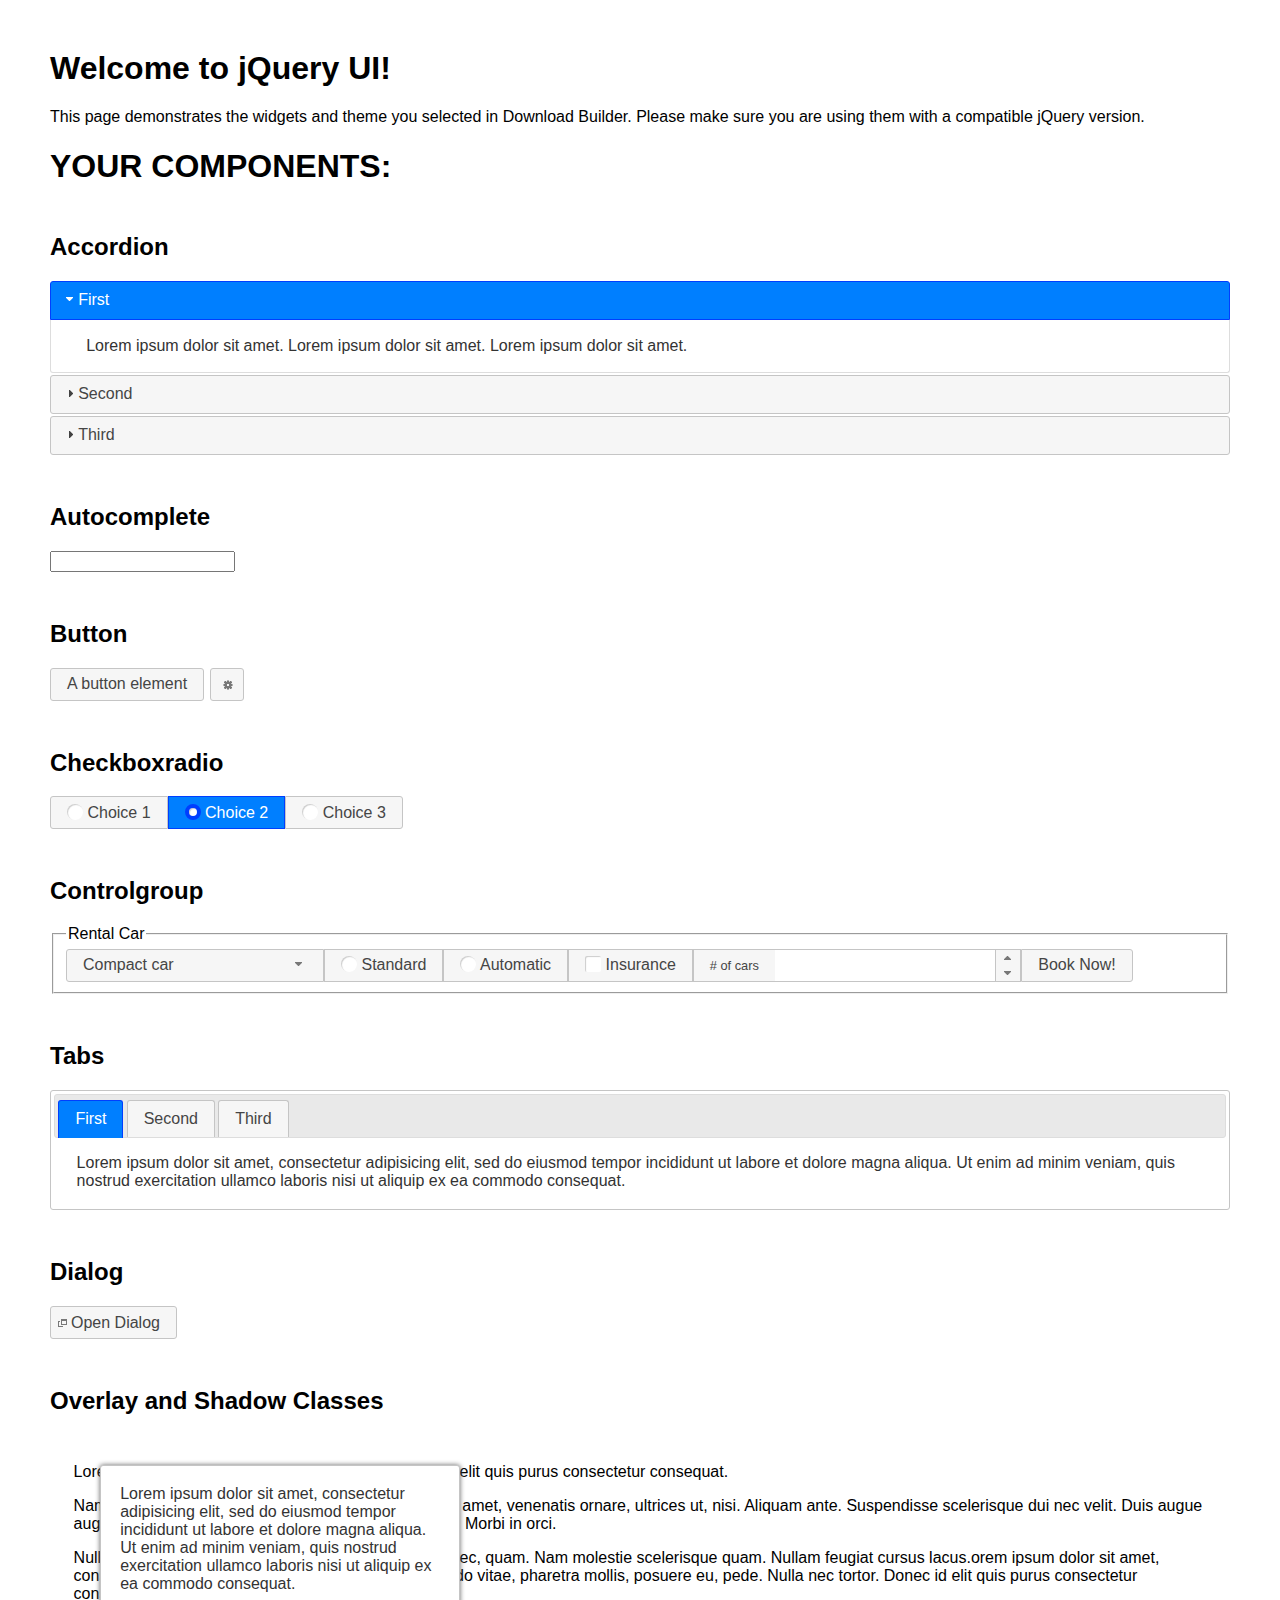
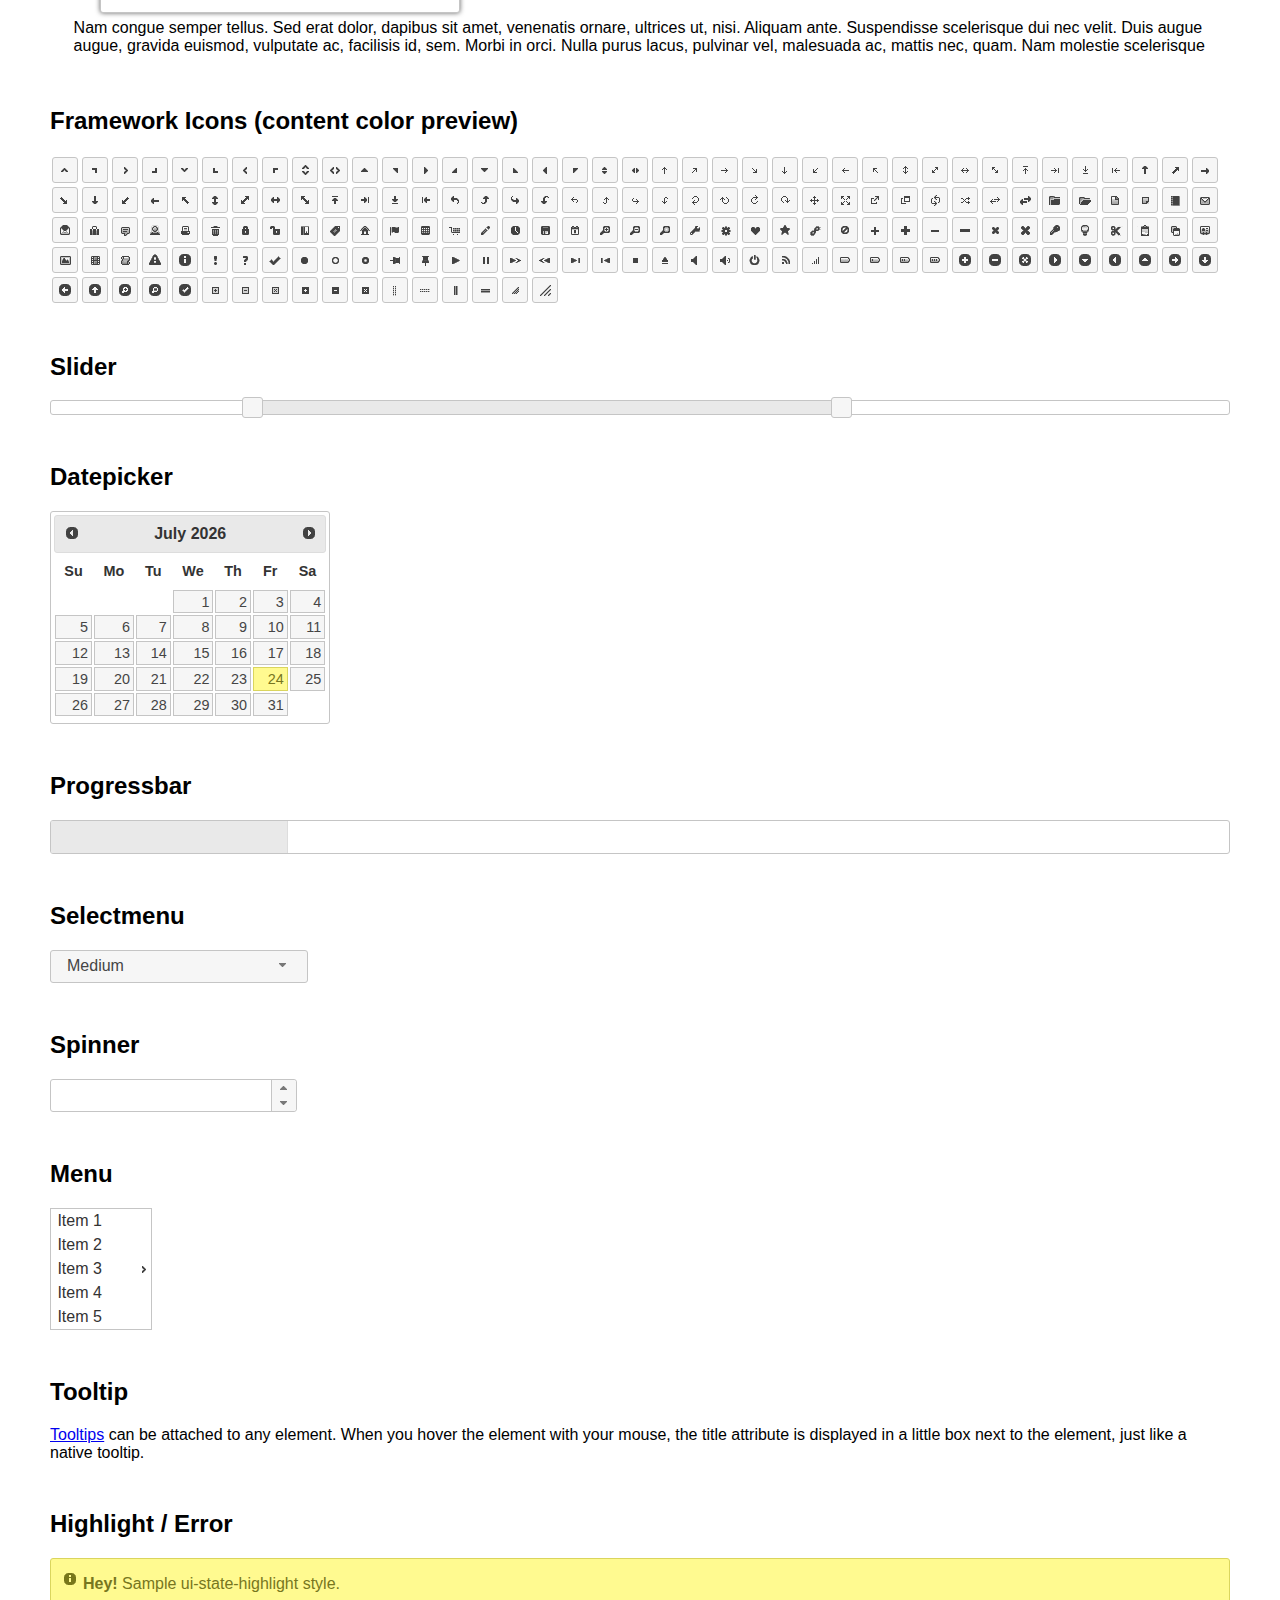
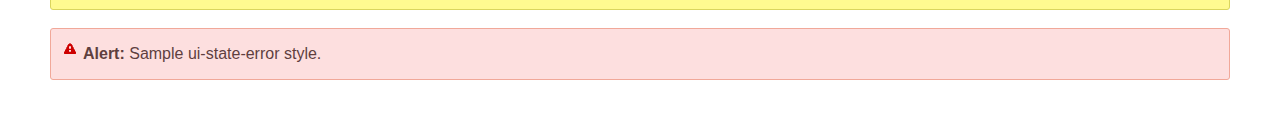
<file: assets/libs/jquery-ui-1.13.2/index.html>
<!doctype html>
<html lang="us">
<head>
	<meta charset="utf-8">
	<title>jQuery UI Example Page</title>
	<link href="jquery-ui.css" rel="stylesheet">
	<style>
	body{
		font-family: "Trebuchet MS", sans-serif;
		margin: 50px;
	}
	.demoHeaders {
		margin-top: 2em;
	}
	#dialog-link {
		padding: .4em 1em .4em 20px;
		text-decoration: none;
		position: relative;
	}
	#dialog-link span.ui-icon {
		margin: 0 5px 0 0;
		position: absolute;
		left: .2em;
		top: 50%;
		margin-top: -8px;
	}
	#icons {
		margin: 0;
		padding: 0;
	}
	#icons li {
		margin: 2px;
		position: relative;
		padding: 4px 0;
		cursor: pointer;
		float: left;
		list-style: none;
	}
	#icons span.ui-icon {
		float: left;
		margin: 0 4px;
	}
	.fakewindowcontain .ui-widget-overlay {
		position: absolute;
	}
	select {
		width: 200px;
	}
	</style>
</head>
<body>

<h1>Welcome to jQuery UI!</h1>

<div class="ui-widget">
	<p>This page demonstrates the widgets and theme you selected in Download Builder. Please make sure you are using them with a compatible jQuery version.</p>
</div>

<h1>YOUR COMPONENTS:</h1>

<!-- Accordion -->
<h2 class="demoHeaders">Accordion</h2>
<div id="accordion">
	<h3>First</h3>
	<div>Lorem ipsum dolor sit amet. Lorem ipsum dolor sit amet. Lorem ipsum dolor sit amet.</div>
	<h3>Second</h3>
	<div>Phasellus mattis tincidunt nibh.</div>
	<h3>Third</h3>
	<div>Nam dui erat, auctor a, dignissim quis.</div>
</div>

<!-- Autocomplete -->
<h2 class="demoHeaders">Autocomplete</h2>
<div>
	<input id="autocomplete" title="type &quot;a&quot;">
</div>

<!-- Button -->
<h2 class="demoHeaders">Button</h2>
<button id="button">A button element</button>
<button id="button-icon">An icon-only button</button>

<!-- Checkboxradio -->
<h2 class="demoHeaders">Checkboxradio</h2>
<form style="margin-top: 1em;">
	<div id="radioset">
		<input type="radio" id="radio1" name="radio"><label for="radio1">Choice 1</label>
		<input type="radio" id="radio2" name="radio" checked="checked"><label for="radio2">Choice 2</label>
		<input type="radio" id="radio3" name="radio"><label for="radio3">Choice 3</label>
	</div>
</form>

<!-- Controlgroup -->
<h2 class="demoHeaders">Controlgroup</h2>
<fieldset>
	<legend>Rental Car</legend>
	<div id="controlgroup">
		<select id="car-type">
			<option>Compact car</option>
			<option>Midsize car</option>
			<option>Full size car</option>
			<option>SUV</option>
			<option>Luxury</option>
			<option>Truck</option>
			<option>Van</option>
		</select>
		<label for="transmission-standard">Standard</label>
		<input type="radio" name="transmission" id="transmission-standard">
		<label for="transmission-automatic">Automatic</label>
		<input type="radio" name="transmission" id="transmission-automatic">
		<label for="insurance">Insurance</label>
		<input type="checkbox" name="insurance" id="insurance">
		<label for="horizontal-spinner" class="ui-controlgroup-label"># of cars</label>
		<input id="horizontal-spinner" class="ui-spinner-input">
		<button>Book Now!</button>
	</div>
</fieldset>

<!-- Tabs -->
<h2 class="demoHeaders">Tabs</h2>
<div id="tabs">
	<ul>
		<li><a href="#tabs-1">First</a></li>
		<li><a href="#tabs-2">Second</a></li>
		<li><a href="#tabs-3">Third</a></li>
	</ul>
	<div id="tabs-1">Lorem ipsum dolor sit amet, consectetur adipisicing elit, sed do eiusmod tempor incididunt ut labore et dolore magna aliqua. Ut enim ad minim veniam, quis nostrud exercitation ullamco laboris nisi ut aliquip ex ea commodo consequat.</div>
	<div id="tabs-2">Phasellus mattis tincidunt nibh. Cras orci urna, blandit id, pretium vel, aliquet ornare, felis. Maecenas scelerisque sem non nisl. Fusce sed lorem in enim dictum bibendum.</div>
	<div id="tabs-3">Nam dui erat, auctor a, dignissim quis, sollicitudin eu, felis. Pellentesque nisi urna, interdum eget, sagittis et, consequat vestibulum, lacus. Mauris porttitor ullamcorper augue.</div>
</div>

<h2 class="demoHeaders">Dialog</h2>
<p>
	<button id="dialog-link" class="ui-button ui-corner-all ui-widget">
		<span class="ui-icon ui-icon-newwin"></span>Open Dialog
	</button>
</p>

<h2 class="demoHeaders">Overlay and Shadow Classes</h2>
<div style="position: relative; width: 96%; height: 200px; padding:1% 2%; overflow:hidden;" class="fakewindowcontain">
	<p>Lorem ipsum dolor sit amet,  Nulla nec tortor. Donec id elit quis purus consectetur consequat. </p><p>Nam congue semper tellus. Sed erat dolor, dapibus sit amet, venenatis ornare, ultrices ut, nisi. Aliquam ante. Suspendisse scelerisque dui nec velit. Duis augue augue, gravida euismod, vulputate ac, facilisis id, sem. Morbi in orci. </p><p>Nulla purus lacus, pulvinar vel, malesuada ac, mattis nec, quam. Nam molestie scelerisque quam. Nullam feugiat cursus lacus.orem ipsum dolor sit amet, consectetur adipiscing elit. Donec libero risus, commodo vitae, pharetra mollis, posuere eu, pede. Nulla nec tortor. Donec id elit quis purus consectetur consequat. </p><p>Nam congue semper tellus. Sed erat dolor, dapibus sit amet, venenatis ornare, ultrices ut, nisi. Aliquam ante. Suspendisse scelerisque dui nec velit. Duis augue augue, gravida euismod, vulputate ac, facilisis id, sem. Morbi in orci. Nulla purus lacus, pulvinar vel, malesuada ac, mattis nec, quam. Nam molestie scelerisque quam. </p><p>Nullam feugiat cursus lacus.orem ipsum dolor sit amet, consectetur adipiscing elit. Donec libero risus, commodo vitae, pharetra mollis, posuere eu, pede. Nulla nec tortor. Donec id elit quis purus consectetur consequat. Nam congue semper tellus. Sed erat dolor, dapibus sit amet, venenatis ornare, ultrices ut, nisi. Aliquam ante. </p><p>Suspendisse scelerisque dui nec velit. Duis augue augue, gravida euismod, vulputate ac, facilisis id, sem. Morbi in orci. Nulla purus lacus, pulvinar vel, malesuada ac, mattis nec, quam. Nam molestie scelerisque quam. Nullam feugiat cursus lacus.orem ipsum dolor sit amet, consectetur adipiscing elit. Donec libero risus, commodo vitae, pharetra mollis, posuere eu, pede. Nulla nec tortor. Donec id elit quis purus consectetur consequat. Nam congue semper tellus. Sed erat dolor, dapibus sit amet, venenatis ornare, ultrices ut, nisi. </p>

	<!-- ui-dialog -->
	<div class="ui-widget-overlay ui-front"></div>
	<div style="position: absolute; width: 320px; left: 50px; top: 30px; padding: 1.2em" class="ui-widget ui-front ui-widget-content ui-corner-all ui-widget-shadow">
		Lorem ipsum dolor sit amet, consectetur adipisicing elit, sed do eiusmod tempor incididunt ut labore et dolore magna aliqua. Ut enim ad minim veniam, quis nostrud exercitation ullamco laboris nisi ut aliquip ex ea commodo consequat.
	</div>

</div>

<!-- ui-dialog -->
<div id="dialog" title="Dialog Title">
	<p>Lorem ipsum dolor sit amet, consectetur adipisicing elit, sed do eiusmod tempor incididunt ut labore et dolore magna aliqua. Ut enim ad minim veniam, quis nostrud exercitation ullamco laboris nisi ut aliquip ex ea commodo consequat.</p>
</div>


<h2 class="demoHeaders">Framework Icons (content color preview)</h2>
<ul id="icons" class="ui-widget ui-helper-clearfix">
	<li class="ui-state-default ui-corner-all" title=".ui-icon-caret-1-n"><span class="ui-icon ui-icon-caret-1-n"></span></li>
	<li class="ui-state-default ui-corner-all" title=".ui-icon-caret-1-ne"><span class="ui-icon ui-icon-caret-1-ne"></span></li>
	<li class="ui-state-default ui-corner-all" title=".ui-icon-caret-1-e"><span class="ui-icon ui-icon-caret-1-e"></span></li>
	<li class="ui-state-default ui-corner-all" title=".ui-icon-caret-1-se"><span class="ui-icon ui-icon-caret-1-se"></span></li>
	<li class="ui-state-default ui-corner-all" title=".ui-icon-caret-1-s"><span class="ui-icon ui-icon-caret-1-s"></span></li>
	<li class="ui-state-default ui-corner-all" title=".ui-icon-caret-1-sw"><span class="ui-icon ui-icon-caret-1-sw"></span></li>
	<li class="ui-state-default ui-corner-all" title=".ui-icon-caret-1-w"><span class="ui-icon ui-icon-caret-1-w"></span></li>
	<li class="ui-state-default ui-corner-all" title=".ui-icon-caret-1-nw"><span class="ui-icon ui-icon-caret-1-nw"></span></li>
	<li class="ui-state-default ui-corner-all" title=".ui-icon-caret-2-n-s"><span class="ui-icon ui-icon-caret-2-n-s"></span></li>
	<li class="ui-state-default ui-corner-all" title=".ui-icon-caret-2-e-w"><span class="ui-icon ui-icon-caret-2-e-w"></span></li>
	<li class="ui-state-default ui-corner-all" title=".ui-icon-triangle-1-n"><span class="ui-icon ui-icon-triangle-1-n"></span></li>
	<li class="ui-state-default ui-corner-all" title=".ui-icon-triangle-1-ne"><span class="ui-icon ui-icon-triangle-1-ne"></span></li>
	<li class="ui-state-default ui-corner-all" title=".ui-icon-triangle-1-e"><span class="ui-icon ui-icon-triangle-1-e"></span></li>
	<li class="ui-state-default ui-corner-all" title=".ui-icon-triangle-1-se"><span class="ui-icon ui-icon-triangle-1-se"></span></li>
	<li class="ui-state-default ui-corner-all" title=".ui-icon-triangle-1-s"><span class="ui-icon ui-icon-triangle-1-s"></span></li>
	<li class="ui-state-default ui-corner-all" title=".ui-icon-triangle-1-sw"><span class="ui-icon ui-icon-triangle-1-sw"></span></li>
	<li class="ui-state-default ui-corner-all" title=".ui-icon-triangle-1-w"><span class="ui-icon ui-icon-triangle-1-w"></span></li>
	<li class="ui-state-default ui-corner-all" title=".ui-icon-triangle-1-nw"><span class="ui-icon ui-icon-triangle-1-nw"></span></li>
	<li class="ui-state-default ui-corner-all" title=".ui-icon-triangle-2-n-s"><span class="ui-icon ui-icon-triangle-2-n-s"></span></li>
	<li class="ui-state-default ui-corner-all" title=".ui-icon-triangle-2-e-w"><span class="ui-icon ui-icon-triangle-2-e-w"></span></li>
	<li class="ui-state-default ui-corner-all" title=".ui-icon-arrow-1-n"><span class="ui-icon ui-icon-arrow-1-n"></span></li>
	<li class="ui-state-default ui-corner-all" title=".ui-icon-arrow-1-ne"><span class="ui-icon ui-icon-arrow-1-ne"></span></li>
	<li class="ui-state-default ui-corner-all" title=".ui-icon-arrow-1-e"><span class="ui-icon ui-icon-arrow-1-e"></span></li>
	<li class="ui-state-default ui-corner-all" title=".ui-icon-arrow-1-se"><span class="ui-icon ui-icon-arrow-1-se"></span></li>
	<li class="ui-state-default ui-corner-all" title=".ui-icon-arrow-1-s"><span class="ui-icon ui-icon-arrow-1-s"></span></li>
	<li class="ui-state-default ui-corner-all" title=".ui-icon-arrow-1-sw"><span class="ui-icon ui-icon-arrow-1-sw"></span></li>
	<li class="ui-state-default ui-corner-all" title=".ui-icon-arrow-1-w"><span class="ui-icon ui-icon-arrow-1-w"></span></li>
	<li class="ui-state-default ui-corner-all" title=".ui-icon-arrow-1-nw"><span class="ui-icon ui-icon-arrow-1-nw"></span></li>
	<li class="ui-state-default ui-corner-all" title=".ui-icon-arrow-2-n-s"><span class="ui-icon ui-icon-arrow-2-n-s"></span></li>
	<li class="ui-state-default ui-corner-all" title=".ui-icon-arrow-2-ne-sw"><span class="ui-icon ui-icon-arrow-2-ne-sw"></span></li>
	<li class="ui-state-default ui-corner-all" title=".ui-icon-arrow-2-e-w"><span class="ui-icon ui-icon-arrow-2-e-w"></span></li>
	<li class="ui-state-default ui-corner-all" title=".ui-icon-arrow-2-se-nw"><span class="ui-icon ui-icon-arrow-2-se-nw"></span></li>
	<li class="ui-state-default ui-corner-all" title=".ui-icon-arrowstop-1-n"><span class="ui-icon ui-icon-arrowstop-1-n"></span></li>
	<li class="ui-state-default ui-corner-all" title=".ui-icon-arrowstop-1-e"><span class="ui-icon ui-icon-arrowstop-1-e"></span></li>
	<li class="ui-state-default ui-corner-all" title=".ui-icon-arrowstop-1-s"><span class="ui-icon ui-icon-arrowstop-1-s"></span></li>
	<li class="ui-state-default ui-corner-all" title=".ui-icon-arrowstop-1-w"><span class="ui-icon ui-icon-arrowstop-1-w"></span></li>
	<li class="ui-state-default ui-corner-all" title=".ui-icon-arrowthick-1-n"><span class="ui-icon ui-icon-arrowthick-1-n"></span></li>
	<li class="ui-state-default ui-corner-all" title=".ui-icon-arrowthick-1-ne"><span class="ui-icon ui-icon-arrowthick-1-ne"></span></li>
	<li class="ui-state-default ui-corner-all" title=".ui-icon-arrowthick-1-e"><span class="ui-icon ui-icon-arrowthick-1-e"></span></li>
	<li class="ui-state-default ui-corner-all" title=".ui-icon-arrowthick-1-se"><span class="ui-icon ui-icon-arrowthick-1-se"></span></li>
	<li class="ui-state-default ui-corner-all" title=".ui-icon-arrowthick-1-s"><span class="ui-icon ui-icon-arrowthick-1-s"></span></li>
	<li class="ui-state-default ui-corner-all" title=".ui-icon-arrowthick-1-sw"><span class="ui-icon ui-icon-arrowthick-1-sw"></span></li>
	<li class="ui-state-default ui-corner-all" title=".ui-icon-arrowthick-1-w"><span class="ui-icon ui-icon-arrowthick-1-w"></span></li>
	<li class="ui-state-default ui-corner-all" title=".ui-icon-arrowthick-1-nw"><span class="ui-icon ui-icon-arrowthick-1-nw"></span></li>
	<li class="ui-state-default ui-corner-all" title=".ui-icon-arrowthick-2-n-s"><span class="ui-icon ui-icon-arrowthick-2-n-s"></span></li>
	<li class="ui-state-default ui-corner-all" title=".ui-icon-arrowthick-2-ne-sw"><span class="ui-icon ui-icon-arrowthick-2-ne-sw"></span></li>
	<li class="ui-state-default ui-corner-all" title=".ui-icon-arrowthick-2-e-w"><span class="ui-icon ui-icon-arrowthick-2-e-w"></span></li>
	<li class="ui-state-default ui-corner-all" title=".ui-icon-arrowthick-2-se-nw"><span class="ui-icon ui-icon-arrowthick-2-se-nw"></span></li>
	<li class="ui-state-default ui-corner-all" title=".ui-icon-arrowthickstop-1-n"><span class="ui-icon ui-icon-arrowthickstop-1-n"></span></li>
	<li class="ui-state-default ui-corner-all" title=".ui-icon-arrowthickstop-1-e"><span class="ui-icon ui-icon-arrowthickstop-1-e"></span></li>
	<li class="ui-state-default ui-corner-all" title=".ui-icon-arrowthickstop-1-s"><span class="ui-icon ui-icon-arrowthickstop-1-s"></span></li>
	<li class="ui-state-default ui-corner-all" title=".ui-icon-arrowthickstop-1-w"><span class="ui-icon ui-icon-arrowthickstop-1-w"></span></li>
	<li class="ui-state-default ui-corner-all" title=".ui-icon-arrowreturnthick-1-w"><span class="ui-icon ui-icon-arrowreturnthick-1-w"></span></li>
	<li class="ui-state-default ui-corner-all" title=".ui-icon-arrowreturnthick-1-n"><span class="ui-icon ui-icon-arrowreturnthick-1-n"></span></li>
	<li class="ui-state-default ui-corner-all" title=".ui-icon-arrowreturnthick-1-e"><span class="ui-icon ui-icon-arrowreturnthick-1-e"></span></li>
	<li class="ui-state-default ui-corner-all" title=".ui-icon-arrowreturnthick-1-s"><span class="ui-icon ui-icon-arrowreturnthick-1-s"></span></li>
	<li class="ui-state-default ui-corner-all" title=".ui-icon-arrowreturn-1-w"><span class="ui-icon ui-icon-arrowreturn-1-w"></span></li>
	<li class="ui-state-default ui-corner-all" title=".ui-icon-arrowreturn-1-n"><span class="ui-icon ui-icon-arrowreturn-1-n"></span></li>
	<li class="ui-state-default ui-corner-all" title=".ui-icon-arrowreturn-1-e"><span class="ui-icon ui-icon-arrowreturn-1-e"></span></li>
	<li class="ui-state-default ui-corner-all" title=".ui-icon-arrowreturn-1-s"><span class="ui-icon ui-icon-arrowreturn-1-s"></span></li>
	<li class="ui-state-default ui-corner-all" title=".ui-icon-arrowrefresh-1-w"><span class="ui-icon ui-icon-arrowrefresh-1-w"></span></li>
	<li class="ui-state-default ui-corner-all" title=".ui-icon-arrowrefresh-1-n"><span class="ui-icon ui-icon-arrowrefresh-1-n"></span></li>
	<li class="ui-state-default ui-corner-all" title=".ui-icon-arrowrefresh-1-e"><span class="ui-icon ui-icon-arrowrefresh-1-e"></span></li>
	<li class="ui-state-default ui-corner-all" title=".ui-icon-arrowrefresh-1-s"><span class="ui-icon ui-icon-arrowrefresh-1-s"></span></li>
	<li class="ui-state-default ui-corner-all" title=".ui-icon-arrow-4"><span class="ui-icon ui-icon-arrow-4"></span></li>
	<li class="ui-state-default ui-corner-all" title=".ui-icon-arrow-4-diag"><span class="ui-icon ui-icon-arrow-4-diag"></span></li>
	<li class="ui-state-default ui-corner-all" title=".ui-icon-extlink"><span class="ui-icon ui-icon-extlink"></span></li>
	<li class="ui-state-default ui-corner-all" title=".ui-icon-newwin"><span class="ui-icon ui-icon-newwin"></span></li>
	<li class="ui-state-default ui-corner-all" title=".ui-icon-refresh"><span class="ui-icon ui-icon-refresh"></span></li>
	<li class="ui-state-default ui-corner-all" title=".ui-icon-shuffle"><span class="ui-icon ui-icon-shuffle"></span></li>
	<li class="ui-state-default ui-corner-all" title=".ui-icon-transfer-e-w"><span class="ui-icon ui-icon-transfer-e-w"></span></li>
	<li class="ui-state-default ui-corner-all" title=".ui-icon-transferthick-e-w"><span class="ui-icon ui-icon-transferthick-e-w"></span></li>
	<li class="ui-state-default ui-corner-all" title=".ui-icon-folder-collapsed"><span class="ui-icon ui-icon-folder-collapsed"></span></li>
	<li class="ui-state-default ui-corner-all" title=".ui-icon-folder-open"><span class="ui-icon ui-icon-folder-open"></span></li>
	<li class="ui-state-default ui-corner-all" title=".ui-icon-document"><span class="ui-icon ui-icon-document"></span></li>
	<li class="ui-state-default ui-corner-all" title=".ui-icon-document-b"><span class="ui-icon ui-icon-document-b"></span></li>
	<li class="ui-state-default ui-corner-all" title=".ui-icon-note"><span class="ui-icon ui-icon-note"></span></li>
	<li class="ui-state-default ui-corner-all" title=".ui-icon-mail-closed"><span class="ui-icon ui-icon-mail-closed"></span></li>
	<li class="ui-state-default ui-corner-all" title=".ui-icon-mail-open"><span class="ui-icon ui-icon-mail-open"></span></li>
	<li class="ui-state-default ui-corner-all" title=".ui-icon-suitcase"><span class="ui-icon ui-icon-suitcase"></span></li>
	<li class="ui-state-default ui-corner-all" title=".ui-icon-comment"><span class="ui-icon ui-icon-comment"></span></li>
	<li class="ui-state-default ui-corner-all" title=".ui-icon-person"><span class="ui-icon ui-icon-person"></span></li>
	<li class="ui-state-default ui-corner-all" title=".ui-icon-print"><span class="ui-icon ui-icon-print"></span></li>
	<li class="ui-state-default ui-corner-all" title=".ui-icon-trash"><span class="ui-icon ui-icon-trash"></span></li>
	<li class="ui-state-default ui-corner-all" title=".ui-icon-locked"><span class="ui-icon ui-icon-locked"></span></li>
	<li class="ui-state-default ui-corner-all" title=".ui-icon-unlocked"><span class="ui-icon ui-icon-unlocked"></span></li>
	<li class="ui-state-default ui-corner-all" title=".ui-icon-bookmark"><span class="ui-icon ui-icon-bookmark"></span></li>
	<li class="ui-state-default ui-corner-all" title=".ui-icon-tag"><span class="ui-icon ui-icon-tag"></span></li>
	<li class="ui-state-default ui-corner-all" title=".ui-icon-home"><span class="ui-icon ui-icon-home"></span></li>
	<li class="ui-state-default ui-corner-all" title=".ui-icon-flag"><span class="ui-icon ui-icon-flag"></span></li>
	<li class="ui-state-default ui-corner-all" title=".ui-icon-calculator"><span class="ui-icon ui-icon-calculator"></span></li>
	<li class="ui-state-default ui-corner-all" title=".ui-icon-cart"><span class="ui-icon ui-icon-cart"></span></li>
	<li class="ui-state-default ui-corner-all" title=".ui-icon-pencil"><span class="ui-icon ui-icon-pencil"></span></li>
	<li class="ui-state-default ui-corner-all" title=".ui-icon-clock"><span class="ui-icon ui-icon-clock"></span></li>
	<li class="ui-state-default ui-corner-all" title=".ui-icon-disk"><span class="ui-icon ui-icon-disk"></span></li>
	<li class="ui-state-default ui-corner-all" title=".ui-icon-calendar"><span class="ui-icon ui-icon-calendar"></span></li>
	<li class="ui-state-default ui-corner-all" title=".ui-icon-zoomin"><span class="ui-icon ui-icon-zoomin"></span></li>
	<li class="ui-state-default ui-corner-all" title=".ui-icon-zoomout"><span class="ui-icon ui-icon-zoomout"></span></li>
	<li class="ui-state-default ui-corner-all" title=".ui-icon-search"><span class="ui-icon ui-icon-search"></span></li>
	<li class="ui-state-default ui-corner-all" title=".ui-icon-wrench"><span class="ui-icon ui-icon-wrench"></span></li>
	<li class="ui-state-default ui-corner-all" title=".ui-icon-gear"><span class="ui-icon ui-icon-gear"></span></li>
	<li class="ui-state-default ui-corner-all" title=".ui-icon-heart"><span class="ui-icon ui-icon-heart"></span></li>
	<li class="ui-state-default ui-corner-all" title=".ui-icon-star"><span class="ui-icon ui-icon-star"></span></li>
	<li class="ui-state-default ui-corner-all" title=".ui-icon-link"><span class="ui-icon ui-icon-link"></span></li>
	<li class="ui-state-default ui-corner-all" title=".ui-icon-cancel"><span class="ui-icon ui-icon-cancel"></span></li>
	<li class="ui-state-default ui-corner-all" title=".ui-icon-plus"><span class="ui-icon ui-icon-plus"></span></li>
	<li class="ui-state-default ui-corner-all" title=".ui-icon-plusthick"><span class="ui-icon ui-icon-plusthick"></span></li>
	<li class="ui-state-default ui-corner-all" title=".ui-icon-minus"><span class="ui-icon ui-icon-minus"></span></li>
	<li class="ui-state-default ui-corner-all" title=".ui-icon-minusthick"><span class="ui-icon ui-icon-minusthick"></span></li>
	<li class="ui-state-default ui-corner-all" title=".ui-icon-close"><span class="ui-icon ui-icon-close"></span></li>
	<li class="ui-state-default ui-corner-all" title=".ui-icon-closethick"><span class="ui-icon ui-icon-closethick"></span></li>
	<li class="ui-state-default ui-corner-all" title=".ui-icon-key"><span class="ui-icon ui-icon-key"></span></li>
	<li class="ui-state-default ui-corner-all" title=".ui-icon-lightbulb"><span class="ui-icon ui-icon-lightbulb"></span></li>
	<li class="ui-state-default ui-corner-all" title=".ui-icon-scissors"><span class="ui-icon ui-icon-scissors"></span></li>
	<li class="ui-state-default ui-corner-all" title=".ui-icon-clipboard"><span class="ui-icon ui-icon-clipboard"></span></li>
	<li class="ui-state-default ui-corner-all" title=".ui-icon-copy"><span class="ui-icon ui-icon-copy"></span></li>
	<li class="ui-state-default ui-corner-all" title=".ui-icon-contact"><span class="ui-icon ui-icon-contact"></span></li>
	<li class="ui-state-default ui-corner-all" title=".ui-icon-image"><span class="ui-icon ui-icon-image"></span></li>
	<li class="ui-state-default ui-corner-all" title=".ui-icon-video"><span class="ui-icon ui-icon-video"></span></li>
	<li class="ui-state-default ui-corner-all" title=".ui-icon-script"><span class="ui-icon ui-icon-script"></span></li>
	<li class="ui-state-default ui-corner-all" title=".ui-icon-alert"><span class="ui-icon ui-icon-alert"></span></li>
	<li class="ui-state-default ui-corner-all" title=".ui-icon-info"><span class="ui-icon ui-icon-info"></span></li>
	<li class="ui-state-default ui-corner-all" title=".ui-icon-notice"><span class="ui-icon ui-icon-notice"></span></li>
	<li class="ui-state-default ui-corner-all" title=".ui-icon-help"><span class="ui-icon ui-icon-help"></span></li>
	<li class="ui-state-default ui-corner-all" title=".ui-icon-check"><span class="ui-icon ui-icon-check"></span></li>
	<li class="ui-state-default ui-corner-all" title=".ui-icon-bullet"><span class="ui-icon ui-icon-bullet"></span></li>
	<li class="ui-state-default ui-corner-all" title=".ui-icon-radio-off"><span class="ui-icon ui-icon-radio-off"></span></li>
	<li class="ui-state-default ui-corner-all" title=".ui-icon-radio-on"><span class="ui-icon ui-icon-radio-on"></span></li>
	<li class="ui-state-default ui-corner-all" title=".ui-icon-pin-w"><span class="ui-icon ui-icon-pin-w"></span></li>
	<li class="ui-state-default ui-corner-all" title=".ui-icon-pin-s"><span class="ui-icon ui-icon-pin-s"></span></li>
	<li class="ui-state-default ui-corner-all" title=".ui-icon-play"><span class="ui-icon ui-icon-play"></span></li>
	<li class="ui-state-default ui-corner-all" title=".ui-icon-pause"><span class="ui-icon ui-icon-pause"></span></li>
	<li class="ui-state-default ui-corner-all" title=".ui-icon-seek-next"><span class="ui-icon ui-icon-seek-next"></span></li>
	<li class="ui-state-default ui-corner-all" title=".ui-icon-seek-prev"><span class="ui-icon ui-icon-seek-prev"></span></li>
	<li class="ui-state-default ui-corner-all" title=".ui-icon-seek-end"><span class="ui-icon ui-icon-seek-end"></span></li>
	<li class="ui-state-default ui-corner-all" title=".ui-icon-seek-first"><span class="ui-icon ui-icon-seek-first"></span></li>
	<li class="ui-state-default ui-corner-all" title=".ui-icon-stop"><span class="ui-icon ui-icon-stop"></span></li>
	<li class="ui-state-default ui-corner-all" title=".ui-icon-eject"><span class="ui-icon ui-icon-eject"></span></li>
	<li class="ui-state-default ui-corner-all" title=".ui-icon-volume-off"><span class="ui-icon ui-icon-volume-off"></span></li>
	<li class="ui-state-default ui-corner-all" title=".ui-icon-volume-on"><span class="ui-icon ui-icon-volume-on"></span></li>
	<li class="ui-state-default ui-corner-all" title=".ui-icon-power"><span class="ui-icon ui-icon-power"></span></li>
	<li class="ui-state-default ui-corner-all" title=".ui-icon-signal-diag"><span class="ui-icon ui-icon-signal-diag"></span></li>
	<li class="ui-state-default ui-corner-all" title=".ui-icon-signal"><span class="ui-icon ui-icon-signal"></span></li>
	<li class="ui-state-default ui-corner-all" title=".ui-icon-battery-0"><span class="ui-icon ui-icon-battery-0"></span></li>
	<li class="ui-state-default ui-corner-all" title=".ui-icon-battery-1"><span class="ui-icon ui-icon-battery-1"></span></li>
	<li class="ui-state-default ui-corner-all" title=".ui-icon-battery-2"><span class="ui-icon ui-icon-battery-2"></span></li>
	<li class="ui-state-default ui-corner-all" title=".ui-icon-battery-3"><span class="ui-icon ui-icon-battery-3"></span></li>
	<li class="ui-state-default ui-corner-all" title=".ui-icon-circle-plus"><span class="ui-icon ui-icon-circle-plus"></span></li>
	<li class="ui-state-default ui-corner-all" title=".ui-icon-circle-minus"><span class="ui-icon ui-icon-circle-minus"></span></li>
	<li class="ui-state-default ui-corner-all" title=".ui-icon-circle-close"><span class="ui-icon ui-icon-circle-close"></span></li>
	<li class="ui-state-default ui-corner-all" title=".ui-icon-circle-triangle-e"><span class="ui-icon ui-icon-circle-triangle-e"></span></li>
	<li class="ui-state-default ui-corner-all" title=".ui-icon-circle-triangle-s"><span class="ui-icon ui-icon-circle-triangle-s"></span></li>
	<li class="ui-state-default ui-corner-all" title=".ui-icon-circle-triangle-w"><span class="ui-icon ui-icon-circle-triangle-w"></span></li>
	<li class="ui-state-default ui-corner-all" title=".ui-icon-circle-triangle-n"><span class="ui-icon ui-icon-circle-triangle-n"></span></li>
	<li class="ui-state-default ui-corner-all" title=".ui-icon-circle-arrow-e"><span class="ui-icon ui-icon-circle-arrow-e"></span></li>
	<li class="ui-state-default ui-corner-all" title=".ui-icon-circle-arrow-s"><span class="ui-icon ui-icon-circle-arrow-s"></span></li>
	<li class="ui-state-default ui-corner-all" title=".ui-icon-circle-arrow-w"><span class="ui-icon ui-icon-circle-arrow-w"></span></li>
	<li class="ui-state-default ui-corner-all" title=".ui-icon-circle-arrow-n"><span class="ui-icon ui-icon-circle-arrow-n"></span></li>
	<li class="ui-state-default ui-corner-all" title=".ui-icon-circle-zoomin"><span class="ui-icon ui-icon-circle-zoomin"></span></li>
	<li class="ui-state-default ui-corner-all" title=".ui-icon-circle-zoomout"><span class="ui-icon ui-icon-circle-zoomout"></span></li>
	<li class="ui-state-default ui-corner-all" title=".ui-icon-circle-check"><span class="ui-icon ui-icon-circle-check"></span></li>
	<li class="ui-state-default ui-corner-all" title=".ui-icon-circlesmall-plus"><span class="ui-icon ui-icon-circlesmall-plus"></span></li>
	<li class="ui-state-default ui-corner-all" title=".ui-icon-circlesmall-minus"><span class="ui-icon ui-icon-circlesmall-minus"></span></li>
	<li class="ui-state-default ui-corner-all" title=".ui-icon-circlesmall-close"><span class="ui-icon ui-icon-circlesmall-close"></span></li>
	<li class="ui-state-default ui-corner-all" title=".ui-icon-squaresmall-plus"><span class="ui-icon ui-icon-squaresmall-plus"></span></li>
	<li class="ui-state-default ui-corner-all" title=".ui-icon-squaresmall-minus"><span class="ui-icon ui-icon-squaresmall-minus"></span></li>
	<li class="ui-state-default ui-corner-all" title=".ui-icon-squaresmall-close"><span class="ui-icon ui-icon-squaresmall-close"></span></li>
	<li class="ui-state-default ui-corner-all" title=".ui-icon-grip-dotted-vertical"><span class="ui-icon ui-icon-grip-dotted-vertical"></span></li>
	<li class="ui-state-default ui-corner-all" title=".ui-icon-grip-dotted-horizontal"><span class="ui-icon ui-icon-grip-dotted-horizontal"></span></li>
	<li class="ui-state-default ui-corner-all" title=".ui-icon-grip-solid-vertical"><span class="ui-icon ui-icon-grip-solid-vertical"></span></li>
	<li class="ui-state-default ui-corner-all" title=".ui-icon-grip-solid-horizontal"><span class="ui-icon ui-icon-grip-solid-horizontal"></span></li>
	<li class="ui-state-default ui-corner-all" title=".ui-icon-gripsmall-diagonal-se"><span class="ui-icon ui-icon-gripsmall-diagonal-se"></span></li>
	<li class="ui-state-default ui-corner-all" title=".ui-icon-grip-diagonal-se"><span class="ui-icon ui-icon-grip-diagonal-se"></span></li>
</ul>

<!-- Slider -->
<h2 class="demoHeaders">Slider</h2>
<div id="slider"></div>

<!-- Datepicker -->
<h2 class="demoHeaders">Datepicker</h2>
<div id="datepicker"></div>

<!-- Progressbar -->
<h2 class="demoHeaders">Progressbar</h2>
<div id="progressbar"></div>

<!-- Progressbar -->
<h2 class="demoHeaders">Selectmenu</h2>
<select id="selectmenu">
	<option>Slower</option>
	<option>Slow</option>
	<option selected="selected">Medium</option>
	<option>Fast</option>
	<option>Faster</option>
</select>

<!-- Spinner -->
<h2 class="demoHeaders">Spinner</h2>
<input id="spinner">

<!-- Menu -->
<h2 class="demoHeaders">Menu</h2>
<ul style="width:100px;" id="menu">
	<li><div>Item 1</div></li>
	<li><div>Item 2</div></li>
	<li><div>Item 3</div>
		<ul>
			<li><div>Item 3-1</div></li>
			<li><div>Item 3-2</div></li>
			<li><div>Item 3-3</div></li>
			<li><div>Item 3-4</div></li>
			<li><div>Item 3-5</div></li>
		</ul>
	</li>
	<li><div>Item 4</div></li>
	<li><div>Item 5</div></li>
</ul>

<!-- Tooltip -->
<h2 class="demoHeaders">Tooltip</h2>
<p id="tooltip">
	<a href="#" title="That&apos;s what this widget is">Tooltips</a> can be attached to any element. When you hover
the element with your mouse, the title attribute is displayed in a little box next to the element, just like a native tooltip.
</p>

<!-- Highlight / Error -->
<h2 class="demoHeaders">Highlight / Error</h2>
<div class="ui-widget">
	<div class="ui-state-highlight ui-corner-all" style="margin-top: 20px; padding: 0 .7em;">
		<p><span class="ui-icon ui-icon-info" style="float: left; margin-right: .3em;"></span>
		<strong>Hey!</strong> Sample ui-state-highlight style.</p>
	</div>
</div>
<br>
<div class="ui-widget">
	<div class="ui-state-error ui-corner-all" style="padding: 0 .7em;">
		<p><span class="ui-icon ui-icon-alert" style="float: left; margin-right: .3em;"></span>
		<strong>Alert:</strong> Sample ui-state-error style.</p>
	</div>
</div>

<script src="external/jquery/jquery.js"></script>
<script src="jquery-ui.js"></script>
<script>
$( "#accordion" ).accordion();

var availableTags = [
	"ActionScript",
	"AppleScript",
	"Asp",
	"BASIC",
	"C",
	"C++",
	"Clojure",
	"COBOL",
	"ColdFusion",
	"Erlang",
	"Fortran",
	"Groovy",
	"Haskell",
	"Java",
	"JavaScript",
	"Lisp",
	"Perl",
	"PHP",
	"Python",
	"Ruby",
	"Scala",
	"Scheme"
];
$( "#autocomplete" ).autocomplete({
	source: availableTags
});

$( "#button" ).button();
$( "#button-icon" ).button({
	icon: "ui-icon-gear",
	showLabel: false
});

$( "#radioset" ).buttonset();

$( "#controlgroup" ).controlgroup();

$( "#tabs" ).tabs();

$( "#dialog" ).dialog({
	autoOpen: false,
	width: 400,
	buttons: [
		{
			text: "Ok",
			click: function() {
				$( this ).dialog( "close" );
			}
		},
		{
			text: "Cancel",
			click: function() {
				$( this ).dialog( "close" );
			}
		}
	]
});

// Link to open the dialog
$( "#dialog-link" ).click(function( event ) {
	$( "#dialog" ).dialog( "open" );
	event.preventDefault();
});

$( "#datepicker" ).datepicker({
	inline: true
});

$( "#slider" ).slider({
	range: true,
	values: [ 17, 67 ]
});

$( "#progressbar" ).progressbar({
	value: 20
});

$( "#spinner" ).spinner();

$( "#menu" ).menu();

$( "#tooltip" ).tooltip();

$( "#selectmenu" ).selectmenu();

// Hover states on the static widgets
$( "#dialog-link, #icons li" ).hover(
	function() {
		$( this ).addClass( "ui-state-hover" );
	},
	function() {
		$( this ).removeClass( "ui-state-hover" );
	}
);
</script>
</body>
</html>
</file>
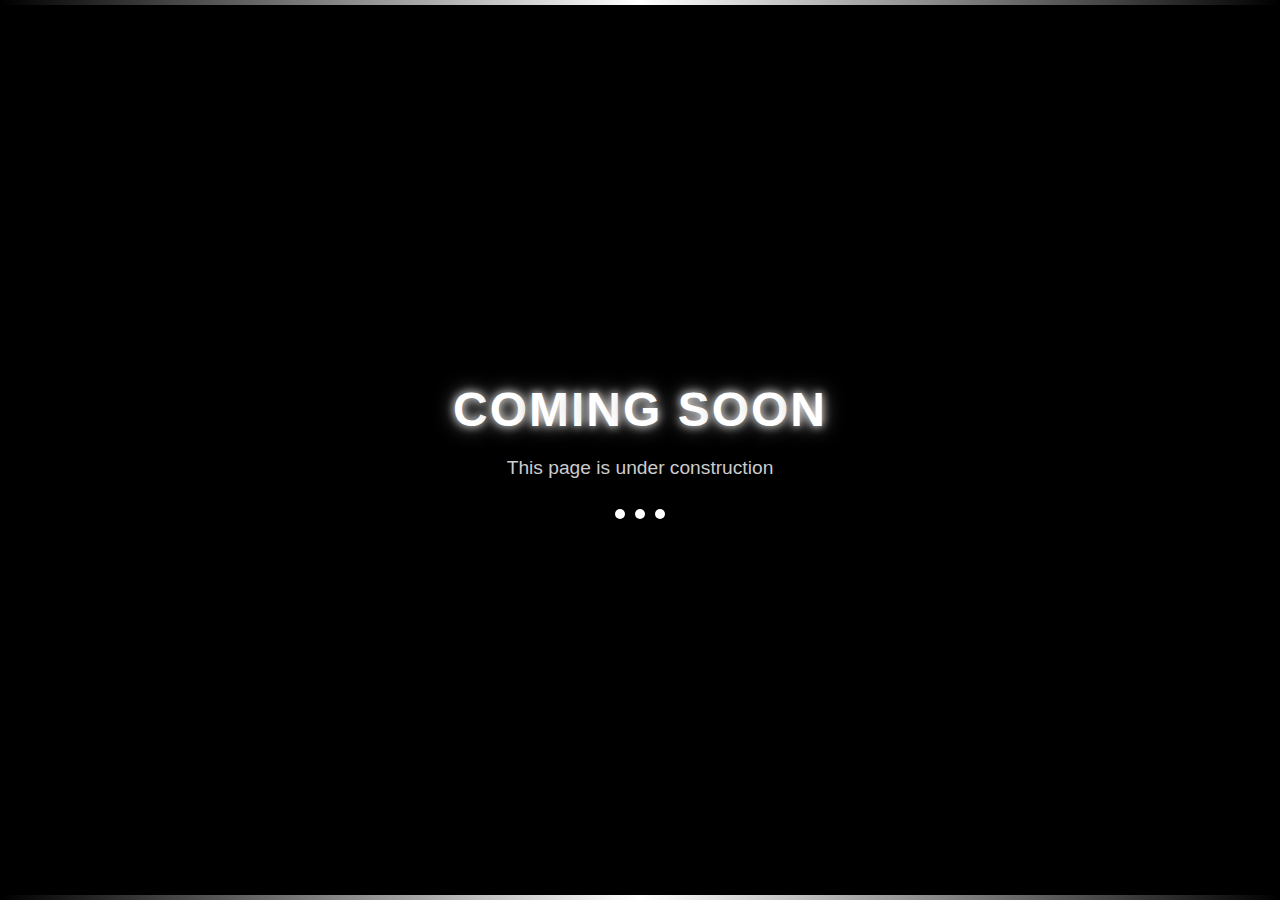
<file: comingsoon.html>
<!DOCTYPE html>
<html lang="en">
<head>
  <meta charset="UTF-8" />
  <meta name="viewport" content="width=device-width, initial-scale=1.0"/>
  <title>Aeromyanmar</title>
  <style>
    * {
      margin: 0;
      padding: 0;
      box-sizing: border-box;
    }

    body {
      height: 100vh;
      background: #000;
      color: #fff;
      font-family: 'Segoe UI', Tahoma, Geneva, Verdana, sans-serif;
      display: flex;
      justify-content: center;
      align-items: center;
      flex-direction: column;
      overflow: hidden;
      position: relative;
    }

    h1 {
      font-size: 3em;
      letter-spacing: 2px;
      display: flex;
      text-shadow: 0 0 10px #fff, 0 0 20px #999;
      animation: fadeIn 2s ease-in-out;
    }

    h1 span {
      display: inline-block;
      animation: jump 1.5s infinite ease-in-out;
    }

    h1 span:nth-child(1) { animation-delay: 0s; }
    h1 span:nth-child(2) { animation-delay: 0.1s; }
    h1 span:nth-child(3) { animation-delay: 0.2s; }
    h1 span:nth-child(4) { animation-delay: 0.3s; }
    h1 span:nth-child(5) { animation-delay: 0.4s; }
    h1 span:nth-child(6) { animation-delay: 0.5s; }
    h1 span:nth-child(7) { animation-delay: 0.6s; }
    h1 span:nth-child(8) { animation-delay: 0.7s; }
    h1 span:nth-child(9) { animation-delay: 0.8s; }
    h1 span:nth-child(10) { animation-delay: 0.9s; }
    h1 span:nth-child(11) { animation-delay: 1s; }

    @keyframes jump {
      0%, 100% {
        transform: translateY(0);
      }
      50% {
        transform: translateY(-8px);
      }
    }

    p {
      margin-top: 20px;
      font-size: 1.2em;
      color: #ccc;
      animation: fadeIn 3s ease-in-out;
    }

    .dots {
      margin-top: 30px;
      display: flex;
      gap: 10px;
    }

    .dot {
      width: 10px;
      height: 10px;
      border-radius: 50%;
      background: #fff;
      animation: blink 1.5s infinite ease-in-out;
    }

    .dot:nth-child(2) {
      animation-delay: 0.3s;
    }

    .dot:nth-child(3) {
      animation-delay: 0.6s;
    }

    @keyframes fadeIn {
      from {
        opacity: 0;
        transform: translateY(20px);
      }
      to {
        opacity: 1;
        transform: translateY(0);
      }
    }

    @keyframes blink {
      0%, 80%, 100% {
        opacity: 0;
        transform: scale(0.8);
      }
      40% {
        opacity: 1;
        transform: scale(1);
      }
    }

    .glow-linet {
      position: absolute;
      top: 0;
      height: 5px;
      width: 100%;
      background: linear-gradient(to right, transparent, white, transparent);
      animation: move 2s linear infinite;
    }

    @keyframes move {
      0% {
        left: -100%;
      }
      100% {
        left: 100%;
      }
    }

    .glow-line {
      position: absolute;
      bottom: 0;
      height: 5px;
      width: 100%;
      background: linear-gradient(to right, transparent, white, transparent);
      animation: move 2s linear infinite;
    }

    @keyframes move {
      0% {
        left: -100%;
      }
      100% {
        left: 100%;
      }
    }
  </style>
</head>
<body>
  <h1>
    <span>C</span><span>O</span><span>M</span><span>I</span><span>N</span><span>G</span>
    <span>&nbsp;</span>
    <span>S</span><span>O</span><span>O</span><span>N</span>
  </h1>
  <p>This page is under construction</p>
  <div class="dots">
    <div class="dot"></div>
    <div class="dot"></div>
    <div class="dot"></div>
  </div>
  <div class="glow-linet"></div>
  <div class="glow-line"></div>
</body>
</html>
</file>
<file: classic/style.css>
* {
    box-sizing: border-box;
    scroll-behavior: smooth;
}

body {
    font-family: "Source Sans 3", sans-serif;
    font-optical-sizing: auto;
    font-weight: 300;
    font-style: normal;

    padding: 0;
    margin: 0;
}

/* nav start */
nav {
    box-shadow: 0px 0px 20px white;
}

.navbar-toggler {
    border-color: white;
    outline: none;
    box-shadow: none;
}

.navbar-toggler:focus {
    border-color: white;
    outline: none;
    box-shadow: 0 0 0 0.25rem rgba(255, 255, 255, 0.25);
}

.navbar-toggler-icon {
    background-image: url("data:image/svg+xml;charset=utf8,%3Csvg viewBox='0 0 30 30' xmlns='http://www.w3.org/2000/svg'%3E%3Cpath stroke='white' stroke-width='2' stroke-linecap='round' stroke-miterlimit='10' d='M4 7h22M4 15h22M4 23h22'/%3E%3C/svg%3E");
}

.navmenus {
    transition: all 0.5s ease;
}

.navmenus:hover {
    color: #0ff;
    text-shadow:
        0 0 5px #0ff,
        0 0 10px #0ff,
        0 0 20px #0ff,
        0 0 40px #0ff;
    letter-spacing: 1px;
}

/* nav end */

/* banner start */
#bannercarousel,
.carousel-inner,
.carousel-item {
    height: 90vh;
}

.carousel-item img {
    height: 100%;
    object-fit: cover;
}

@media (max-width: 992px) {

    #bannercarousel,
    .carousel-inner,
    .carousel-item {
        height: 70vh;
    }
}

.readmorebtn {
    position: relative;
    overflow: hidden;
    color: #000;
    background-color: #ffc107;
    transition: all 0.4s ease-in-out;
    box-shadow: 0 0 0px rgba(255, 193, 7, 0.6);
    border: none;
}

.readmorebtn::before {
    content: "";
    position: absolute;
    top: -50%;
    left: -50%;
    width: 200%;
    height: 200%;
    background: linear-gradient(120deg, rgba(255, 255, 255, 0.3), transparent);
    transform: rotate(25deg);
    transition: all 0.5s ease-in-out;
    z-index: 1;
}

.readmorebtn:hover::before {
    top: -50%;
    left: 110%;
}

.readmorebtn:hover {
    color: white;
    background-color: #ffca2c;
    box-shadow: 0 0 20px 5px rgba(255, 193, 7, 0.8), 0 0 30px 10px rgba(255, 193, 7, 0.4);
    transform: scale(1.05);
}

.readmorebtn span {
    position: relative;
    z-index: 2;
}


.bannertext {
    opacity: 0;
    transform: translateY(-30px);
    animation: fadeDown 1s ease-out forwards;
    animation-delay: 0.3s;
}

.readmorebtn {
    opacity: 0;
    transform: translateY(-30px);
    animation: fadeDown 1s ease-out forwards;
    animation-delay: 0.6s;
}

@keyframes fadeDown {
    to {
        opacity: 1;
        transform: translateY(0);
    }
}

/* banner end */

/* spotlight start */

.spotlightdiv {
    position: absolute;
    top: 0;
    left: 0;
    z-index: 2;
}

.spotlightdiv p {
    text-shadow: 0 0 10px #fff, 0 0 20px #999;
}


.spotlightcards {
    position: relative;
    overflow: hidden;
    cursor: pointer;

    height: 400px;
}

.spotlightcards::before {
    content: '';
    position: absolute;
    top: 0;
    left: 0;
    width: 100%;
    height: 100%;
    background-color: rgba(0, 0, 0, 0.6);
    transition: background-color 0.4s ease;
    z-index: 1;
}

.spotlightcards:hover::before {
    background-color: rgba(0, 0, 0, 0.6);
}

.spotlightcards img {
    width: 100%;
    height: 100%;
    object-fit: cover;

    transition: transform .5s;
}

.spotlightcards:hover img {
    transform: scale(1.1);
}

.servicelists li {
    text-shadow: 0 0 10px #fff, 0 0 20px #999;
}

/* spotlight end */

/* werone start */
.weronelearnmore {
    text-decoration: none;
    transition: color 0.3s ease;
}

.weronelearnmore i {
    transition: transform 0.3s ease;
}

.weronelearnmore:hover {
    color: #000 !important;
}

.weronelearnmore:hover i {
    transform: translateX(5px);
}

.weronereadmore {
    text-decoration: none;
    transition: color 0.3s ease;
}

.weronereadmore i {
    transition: transform 0.3s ease;
}

.weronecards:hover .weronereadmore {
    text-decoration: underline;
    text-underline-offset: 3px;
    color: white !important;
}

.weronecards:hover .weronereadmore i {
    transform: translateX(5px);
}

.weronecards {
    position: relative;
    overflow: hidden;
    cursor: pointer;

    height: 400px;
}

.weronediv {
    position: absolute;
    top: 60%;
    left: 5%;
    z-index: 2;
}

.weronecards::before {
    content: '';
    position: absolute;
    top: 0;
    left: 0;
    width: 100%;
    height: 100%;
    background-color: rgba(0, 0, 0, 0.6);
    transition: background-color 0.4s ease;
    z-index: 1;
}

.weronecards:hover::before {
    background-color: rgba(0, 0, 0, 0.6);
}

.weronecards img {
    width: 100%;
    height: 100%;
    object-fit: cover;

    transition: transform .5s;
}

.weronecards:hover img {
    transform: scale(1.1);
}

.fromlefts {
    animation-name: left;
    animation-duration: 3s;
}

.fromrights {
    animation-name: right;
    animation-duration: 3s;
}

@keyframes left {
    from {
        transform: translateX(-250px);
        opacity: 0;
    }

    to {
        transform: translateX(0);
        opacity: 1;
    }
}

@keyframes right {
    from {
        transform: translateX(250px);
        opacity: 0;
    }

    to {
        transform: translateX(0);
        opacity: 1;
    }
}

/* werone end */

/* for certification */
.scroll-section {
  overflow: hidden;
  white-space: nowrap;
  padding: 20px 0;
}

.scroll-track {
  display: inline-flex;
  animation: scroll-left 35s linear infinite;
}

.scroll-track img {
  height: 100px; /* Adjust as needed */
  margin-right: 100px;
  object-fit: contain;
}

/* Animation keyframes */
@keyframes scroll-left {
  0% {
    transform: translateX(0%);
  }
  100% {
    transform: translateX(-130%);
  }
}
/* for certification */

/* investor start */
.investorreadmore {
    position: absolute;
    top: 90%;
    left: 5%;
    z-index: 2;
    text-decoration: none;
    transition: color 0.3s ease;
}

.investorreadmore i {
    transition: transform 0.3s ease;
}

.investorcards:hover .investorreadmore {
    text-decoration: underline;
    text-underline-offset: 3px;
    color: white !important;
}

.investorcards:hover .investorreadmore i {
    transform: translateX(5px);
}

.investordiv {
    position: absolute;
    top: 40%;
    left: 0;
    z-index: 2;
}


.investorcards {
    position: relative;
    overflow: hidden;
    cursor: pointer;

    height: 400px;
}

.investorcards::before {
    content: '';
    position: absolute;
    top: 0;
    left: 0;
    width: 100%;
    height: 100%;
    background-color: rgba(0, 0, 0, 0.5);
    transition: background-color 0.4s ease;
    z-index: 1;
}

.investorcards:hover::before {
    background-color: rgba(0, 0, 0, 0.5);
}

.investorcards img {
    width: 100%;
    height: 100%;
    object-fit: cover;

    transition: transform .5s;
}

.investorcards:hover img {
    transform: scale(1.1);
}

/* investor end */



/* media start */
.guaranteediv {
    height: 450px;
}

@media (max-width: 770px) {
    .guaranteediv {
        height: 350px;
    }
}

@media (min-width: 1028px) {
    .guaranteediv {
        height: 350px;
    }
}

/* media end */

/* location start */
.locationbtn {
    transition: background-color 0.3s ease, color 0.3s ease;
}

.locationbtn i:last-child {
    transition: transform 0.5s ease;
}

.locationbtn:hover {
    background-color: #fff !important;
    color: #000 !important;
}

.locationbtn:hover i:last-child {
    transform: translateX(10px);
}

/* location end */

/* Start partner Section */
.partnerlists {
    color: #777;
    cursor: pointer;
    user-select: none;
    cursor: pointer;
}

.activeitems {
    color: red;
    text-shadow: 2px 2px 4px rgba(0, 0, 0, 0.3);
}

/* end partner Section */

/* contact start */
.contact {
    background-image: linear-gradient(100deg,
            rgba(0, 0, 0, 0.9) 50%,
            rgba(0, 0, 0, 0.5) 30%,
            rgba(0, 0, 0, 0.9) 60%,
            rgba(0, 0, 0, 0.8) 70%,
            rgba(0, 0, 0, 0.9) 100%,
            transparent 70%), url();
    background-repeat: no-repeat;
    background-size: cover;
    background-position: right;
    background-attachment: fixed;
}

.contactus {
    text-decoration: none;
}

.contactus i {
    transition: transform 0.3s ease;
}

.contactus:hover i {
    transform: translateX(5px);
}

/* contact end */


/* footer start */
.footertitle {
    color: #0ff;
    text-shadow:
        0 0 5px #0ff,
        0 0 10px #0ff,
        0 0 20px #0ff,
        0 0 40px #0ff;
    font-weight: bold;
}


.footertext {
    text-decoration: none;
}

.footertext:hover {
    text-decoration: underline;
    text-underline-offset: 3px;
}

.footeras {
    font-size: 12px;
}

.footericon:hover .fa-twitter {
    color: #1DA1F2;
    text-shadow: 0 0 6px #1DA1F2, 0 0 12px #1DA1F2, 0 0 18px #1DA1F2;
}


.footericon:hover .fa-instagram {
    color: #E1306C;
    text-shadow: 0 0 6px #E1306C, 0 0 12px #E1306C, 0 0 18px #E1306C;
}


.footericon:hover .fa-facebook {
    color: #1877F2;
    text-shadow: 0 0 6px #1877F2, 0 0 12px #1877F2, 0 0 18px #1877F2;
}


.footericon:hover .fa-linkedin-in {
    color: #0A66C2;
    text-shadow: 0 0 6px #0A66C2, 0 0 12px #0A66C2, 0 0 18px #0A66C2;
}

/* footer end */



/* Start Back To Top  */
.btn-backtotops {
    text-decoration: none;
    background-color: #000;
    color: #fff;
    padding: 18px;
    border-radius: 50%;
    position: fixed;
    right: 20px;
    bottom: 80px;
    z-index: 1000;
    font-size: 20px;
    cursor: pointer;
    border: 1px solid #fff;
    outline: none;
    box-shadow: 0 0 8px rgba(255, 255, 255, 0.4);
    transition: all 0.3s ease;
    width: 50px;
    height: 50px;
    display: flex;
    align-items: center;
    justify-content: center;
}

.btn-backtotops:hover {
    background-color: #fff;
    color: #000;
    transform: scale(1.15);
    box-shadow: 0 0 10px #fff, 0 0 20px #fff, 0 0 40px #fff;
}


/* End Back To Top  */

/* spotlight animation */
.spotlightcards {
    opacity: 0;
    transform: translateY(20px);
    transition: opacity 0.6s ease, transform 0.6s ease;
}

.spotlightcards.visible {
    opacity: 1;
    transform: translateY(0);
}

/* spotlight animation */

/* werone animation */
.weronecards {
    opacity: 0;
    transform: scale(0.8);
    transition: opacity 0.6s ease, transform 0.6s ease;
}

.weronecards.visible {
    opacity: 1;
    transform: scale(1);
}

/* werone animation */


/* mission animation */
.missioncards {
    opacity: 0;
    transform: translateX(-40px);
    transition: opacity 0.6s ease, transform 0.6s ease;
}

.missioncards.visible {
    opacity: 1;
    transform: translateX(0);
}

/* mission animation */

/* investor animation */
.investorcards {
    opacity: 0;
    transform: rotateX(90deg);
    transform-origin: bottom center;
    transition: opacity 0.7s ease, transform 0.7s ease;
}

.investorcards.visible {
    opacity: 1;
    transform: rotateX(0);
}

/* investor animation */

@keyframes flipInY {
    0% {
        transform: perspective(400px) rotateY(90deg);
        opacity: 0;
    }

    40% {
        transform: perspective(400px) rotateY(-20deg);
        opacity: 1;
    }

    60% {
        transform: perspective(400px) rotateY(10deg);
    }

    80% {
        transform: perspective(400px) rotateY(-5deg);
    }

    100% {
        transform: perspective(400px) rotateY(0deg);
    }
}

.mediacards {
    opacity: 0;
    backface-visibility: hidden;
    transform-style: preserve-3d;
}

.mediacards.visible {
    animation: flipInY 0.8s ease forwards;
    opacity: 1;
}
</file>
